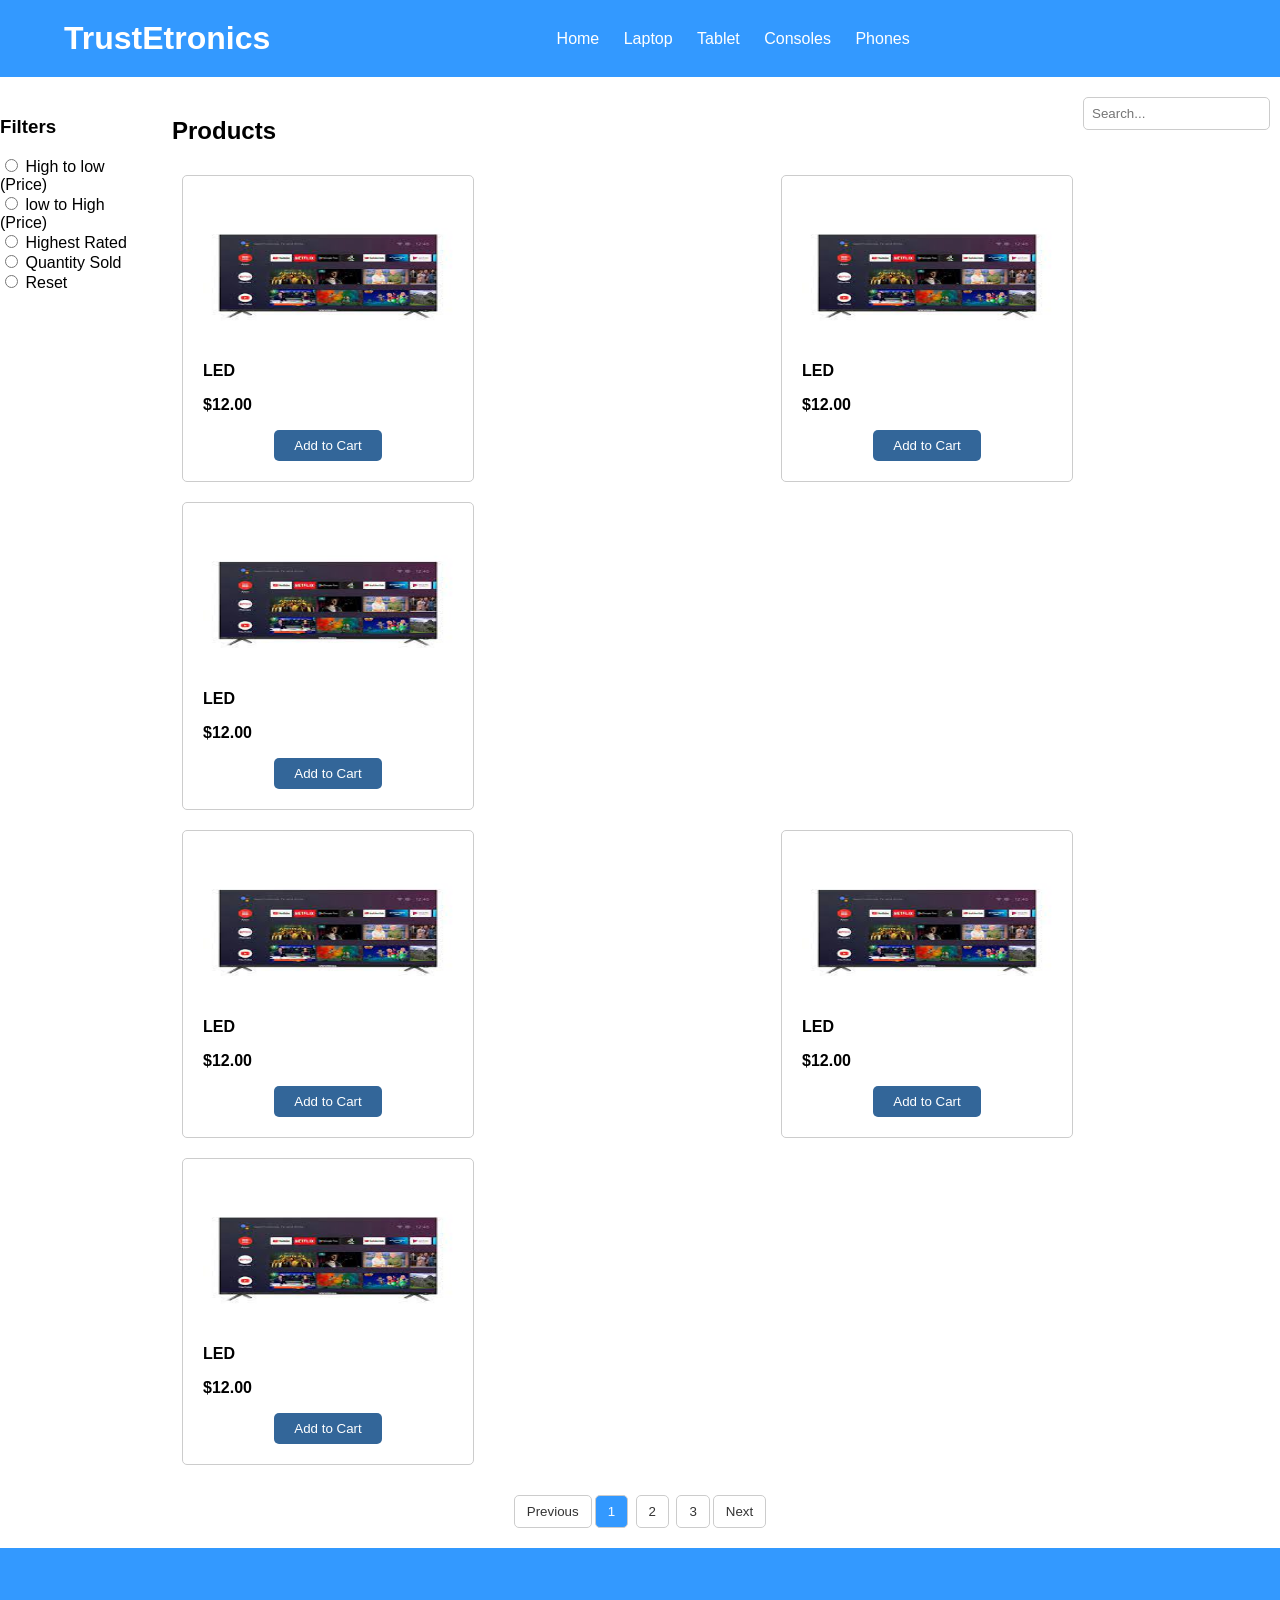
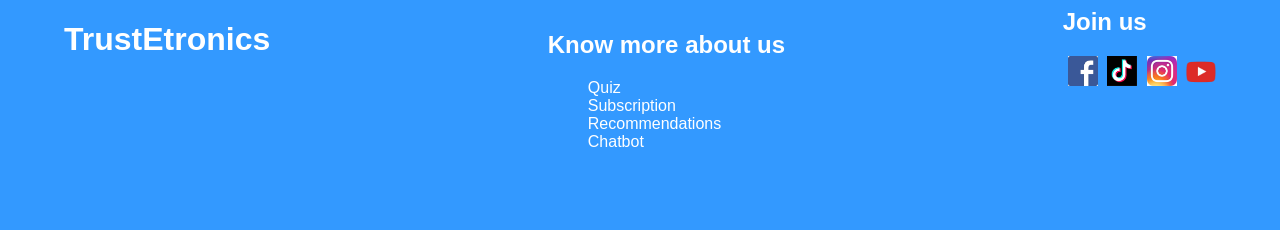
<file: Pages/Index.html>
<!DOCTYPE html>
<html lang="en">
<head>
    <meta charset="UTF-8">
    <meta name="viewport" content="width=device-width, initial-scale=1.0">
    <title>TrustEtronics</title>
    <link rel="stylesheet" href="../styles/Main.css">
</head>
<body>

<header>
    <div class="container">
        <h1 class="logo"><a href="./Home.html">TrustEtronics</a></h1>
        <nav>
            <ul>
              
                
              
                <li><a href="./Main.html">Home</a</li>
                    <li><a href="./Laptops.html">Laptop</a></li>
                    <li><a href="./Tablet.html">Tablet</a></li>
                    <li><a href="./Console.html">Consoles</a></li>
                    <li><a href="./Phones.html">Phones</a></li>
            </ul>
        </nav>
        <form class="search-form">
            <input type="text" placeholder="Search...">
            <button type="submit">Search</button>
        </form>
    </div>
</header>
<main>
    <div class="centre">

</div>
<div class="main-container">
    <div class="filters">
        <h3>Filters</h3>
        <!-- Radio buttons for filters -->
        <div class="filter-group">
            <label for="lower">
                <input type="radio" id="lower" name="price" value="lower" onchange="filterProducts('lower')">
                High to low (Price)
            </label>
            <label for="higher">
                <input type="radio" id="higher" name="price" value="higher" onchange="filterProducts('higher')">
                low to High (Price)
            </label>
            <label for="highest-rated">
                <input type="radio" id="highest-rated" name="rating" value="highest-rated">
                Highest Rated
            </label>
            <label for="quantity-sold">
                <input type="radio" id="quantity-sold" name="quantity" value="quantity-sold">
                Quantity Sold
            </label>
            <label for="reset">
                <input type="radio" id="quantity-sold" name="quantity" value="quantity-sold" onchange="resetFilter()">
                Reset
            </label>
        </div>
     
     
    </div>
    <div id="product-container">
        <h2>Products</h2>
        <div class="products">
            <div class="product-card" onclick=next()>
                <img src="led.jpg" alt="Product Name" >
                <div class="product-info">
                    <h4>LED</h4>
                    <p>$12.00</p> <!-- Replace XX.XX with actual price -->
                    <button onclick=pop()>Add to Cart</button>
                </div>
            </div>
            <div class="product-card" onclick=next()>
                <img src="led.jpg" alt="Product Name" >
                <div class="product-info">
                    <h4>LED</h4>
                    <p>$12.00</p> <!-- Replace XX.XX with actual price -->
                    <button onclick=pop()>Add to Cart</button>
                </div>
            </div>
            <div class="product-card" onclick=next()>
                <img src="led.jpg" alt="Product Name" >
                <div class="product-info">
                    <h4>LED</h4>
                    <p>$12.00</p> <!-- Replace XX.XX with actual price -->
                    <button onclick=pop()>Add to Cart</button>
                </div>
            </div>
        </div>
        <div class="products">
            <div class="product-card">
                <img src="led.jpg" alt="Product Name" >
                <div class="product-info">
                    <h4>LED</h4>
                    <p>$12.00</p> <!-- Replace XX.XX with actual price -->
                    <button onclick=pop()>Add to Cart</button>
                </div>
            </div>
            <div class="product-card">
                <img src="led.jpg" alt="Product Name" >
                <div class="product-info">
                    <h4>LED</h4>
                    <p>$12.00</p> <!-- Replace XX.XX with actual price -->
                    <button onclick=pop()>Add to Cart</button>
                </div>
            </div>
            <div class="product-card">
                <img src="led.jpg" alt="Product Name" >
                <div class="product-info">
                    <h4>LED</h4>
                    <p>$12.00</p> <!-- Replace XX.XX with actual price -->
                    <button onclick=pop()>Add to Cart</button>
                </div>
            </div>
        </div>
       
    </div>
    <div>
        <form class="search">
            <input type="text" placeholder="Search...">
          
        </form>
    </div>
</div>
<div class="pagination">
        <button class="prev-page" disabled>Previous</button>
        <div class="page-numbers">
            <button class="page-number active">1</button>
            <button class="page-number">2</button>
            <button class="page-number">3</button>
            <!-- Add more page numbers as needed -->
        </div>
        <button class="next-page">Next</button>
    </div>
</main>




<footer>
    <div class="container">
        <div class="left">
            <h1> TrustEtronics</h1>
        </div>
        <div class="middle">
            <h2>Know more about us</h2>
            
                <ul>
                    <li><a href="./Quiz.html">Quiz</a></li>
                    <li><a href="./Subscribe.html">Subscription</a></li>
                    <li><a href="./AI.html">Recommendations</a></li>
                    <li><a href="./Chat.html">Chatbot</a></li>
            
            </ul>
        </div>
        <div class="right">
            <h2>Join us</h2>
            <div class="social-icons">
                <a  href="https://www.facebook.com/"><img src="fblogi.jpg" alt="Facebook"></a>
                <a href="https://www.tiktok.com/en/" ><img src="tiktok.jpg" alt="TikTok"></a>
                <a href="https://www.instagram.com/"><img src="insta.jpg" alt="Instagram"></a>
                <a href="https://www.youtube.com/"><img src="yt1.png" alt="Instagram" class="inst"></a>
            </div>
        </div>
    </div>
</footer>
<script>
    function filterProducts(sortOrder) {
        const productContainer = document.getElementById('product-container');
        const productCards = productContainer.querySelectorAll('.product-card');

        // Convert NodeList to array for sorting
        const productArray = Array.from(productCards);

        // Sort product cards based on price
        productArray.sort((a, b) => {
            const priceA = parseFloat(a.querySelector('.product-info p').textContent.replace('$', ''));
            const priceB = parseFloat(b.querySelector('.product-info p').textContent.replace('$', ''));

            if (sortOrder === 'lower') {
                return priceB - priceA; // Sort from high to low
            } else {
                return priceA - priceB; // Sort from low to high
            }
        });

        // Clear product container
        productContainer.innerHTML = '';

        // Append sorted product cards to product container
        productArray.forEach(productCard => {
            productContainer.appendChild(productCard);
        });
    }
    function resetFilter() {
        // Reload the page to reset the filters
        location.reload();
    }
    function resetFilter() {
        // Reload the page to reset the filters
        location.reload();
    }
    function pop(){
        alert('added')
    }
    function pop2(){
        confirm('ok')
    }
     function next(){
        window.open('./AR.html')
        
     }
</script>

</body>
</html>
</file>
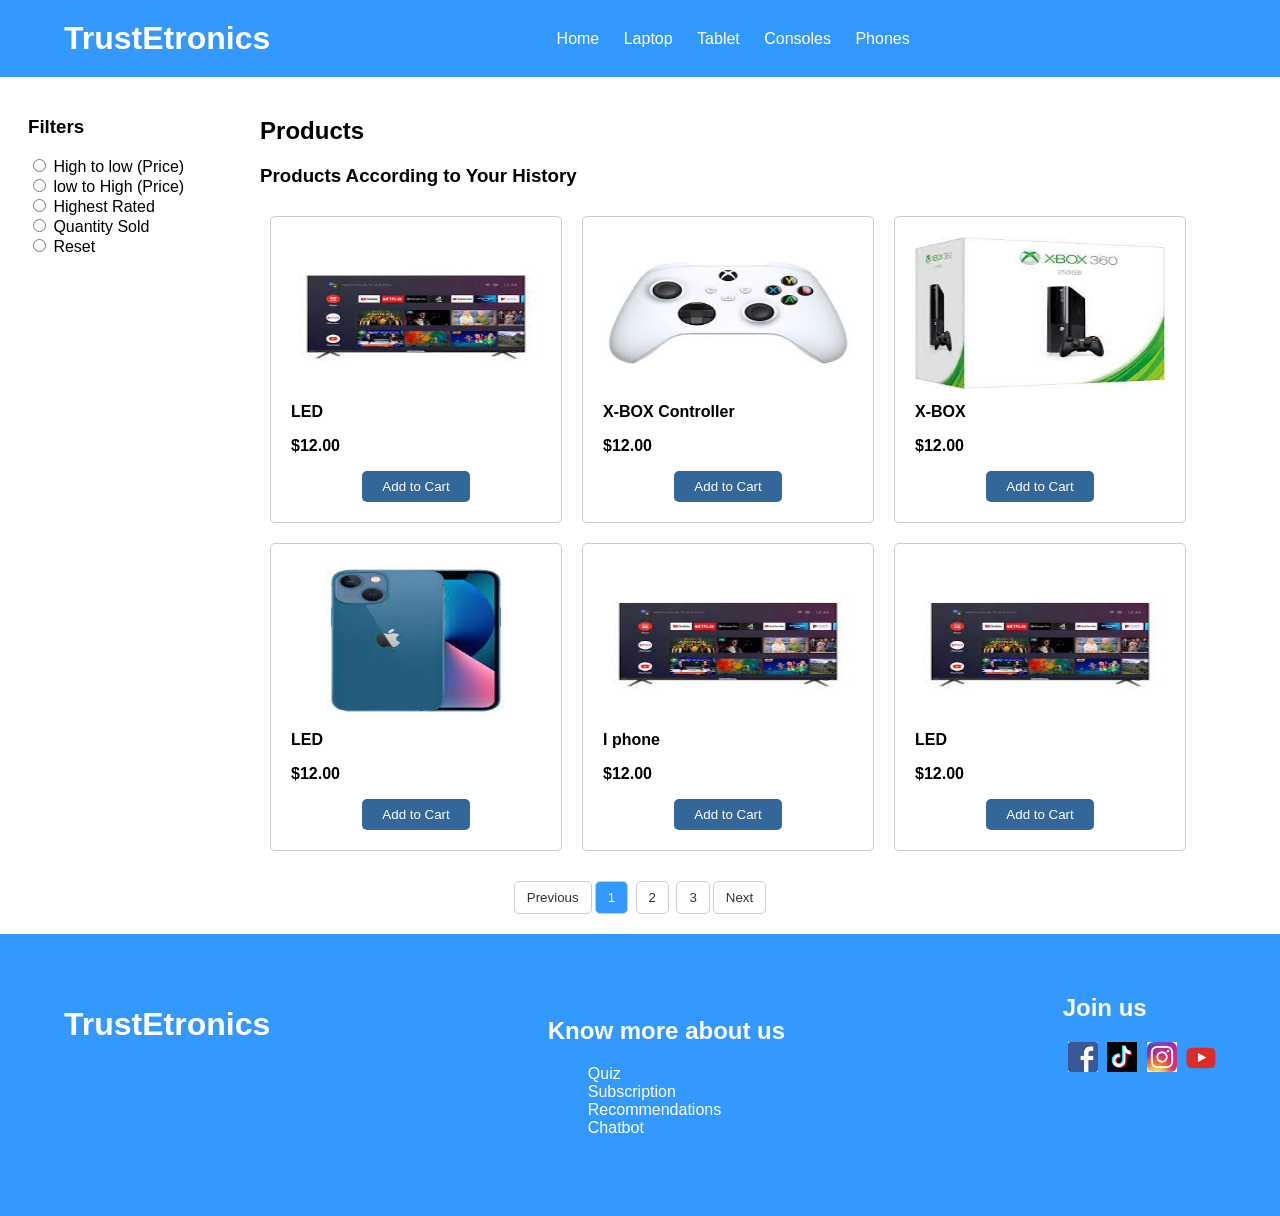
<file: Pages/AI.html>
<!DOCTYPE html>
<html lang="en">
<head>
    <meta charset="UTF-8">
    <meta name="viewport" content="width=device-width, initial-scale=1.0">
    <title>TrustEtronics</title>
    <link rel="stylesheet" href="../styles/Main.css">
</head>
<body>

<header>
    <div class="container">
        <h1 class="logo"><a href="./Home.html">TrustEtronics</a></h1>
        <nav>
            <ul>
                <li><a href="./Main.html">Home</a</li>
                    <li><a href="./Laptops.html">Laptop</a></li>
                    <li><a href="./Tablet.html">Tablet</a></li>
                    <li><a href="./Console.html">Consoles</a></li>
                    <li><a href="./Phones.html">Phones</a></li>
                </ul>
            </ul>
        </nav>
 
    </div>
</header>
<main>
    <div class="centre">

</div>
<div class="main-container">
    <div class="filters">
        <h3>Filters</h3>
        <!-- Radio buttons for filters -->
        <div class="filter-group">
            <label for="lower">
                <input type="radio" id="lower" name="price" value="lower" onchange="filterProducts('lower')">
                High to low (Price)
            </label>
            <label for="higher">
                <input type="radio" id="higher" name="price" value="higher" onchange="filterProducts('higher')">
                low to High (Price)
            </label>
            <label for="highest-rated">
                <input type="radio" id="highest-rated" name="rating" value="highest-rated">
                Highest Rated
            </label>
            <label for="quantity-sold">
                <input type="radio" id="quantity-sold" name="quantity" value="quantity-sold">
                Quantity Sold
            </label>
            <label for="reset">
                <input type="radio" id="quantity-sold" name="quantity" value="quantity-sold" onchange="resetFilter()">
                Reset
            </label>
        </div>
     
     
    </div>
    <div id="product-container">
        <h2>Products</h2>
        <h3>Products According to Your History</h3>
        <div class="products">
            <div class="product-card">
                <img src="led.jpg" alt="Product Name" >
                <div class="product-info">
                    <h4>LED</h4>
                    <p>$12.00</p> <!-- Replace XX.XX with actual price -->
                    <button onclick=pop()>Add to Cart</button>
                </div>
            </div>
            <div class="product-card">
                <img src="controller.jpg" alt="Product Name" >
                <div class="product-info">
                    <h4>X-BOX Controller </h4>
                    <p>$12.00</p> <!-- Replace XX.XX with actual price -->
                    <button onclick=pop()>Add to Cart</button>
                </div>
            </div>
            <div class="product-card">
                <img src="xbox.jpg" alt="Product Name" >
                <div class="product-info">
                    <h4>X-BOX</h4>
                    <p>$12.00</p> <!-- Replace XX.XX with actual price -->
                    <button onclick=pop()>Add to Cart</button>
                </div>
            </div>
        </div>
        <div class="products">
            <div class="product-card">
                <img src="download.jpg" alt="Product Name" >
                <div class="product-info">
                    <h4>LED</h4>
                    <p>$12.00</p> <!-- Replace XX.XX with actual price -->
                    <button onclick=pop()>Add to Cart</button>
                </div>
            </div>
            <div class="product-card">
                <img src="led.jpg" alt="Product Name" >
                <div class="product-info">
                    <h4>I phone</h4>
                    <p>$12.00</p> <!-- Replace XX.XX with actual price -->
                    <button onclick=pop()>Add to Cart</button>
                </div>
            </div>
            <div class="product-card">
                <img src="led.jpg" alt="Product Name" >
                <div class="product-info">
                    <h4>LED</h4>
                    <p>$12.00</p> <!-- Replace XX.XX with actual price -->
                    <button onclick=pop()>Add to Cart</button>
                </div>
            </div>
        </div>
       
    </div>
    <div>
    
    </div>
</div>
<div class="pagination">
        <button class="prev-page" disabled>Previous</button>
        <div class="page-numbers">
            <button class="page-number active">1</button>
            <button class="page-number">2</button>
            <button class="page-number">3</button>
            <!-- Add more page numbers as needed -->
        </div>
        <button class="next-page">Next</button>
    </div>
</main>




<footer>
    <div class="container">
        <div class="left">
            <h1> TrustEtronics</h1>
        </div>
        <div class="middle">
            <h2>Know more about us</h2>
            
                <ul>
                    <li><a href="./Quiz.html">Quiz</a></li>
                    <li><a href="./Subscribe.html">Subscription</a></li>
                    <li><a href="./AI.html">Recommendations</a></li>
                    <li><a href="./Chat.html">Chatbot</a></li>
            
            </ul>
        </div>
        <div class="right">
            <h2>Join us</h2>
            <div class="social-icons">
                <a  href="https://www.facebook.com/"><img src="fblogi.jpg" alt="Facebook"></a>
                <a href="https://www.tiktok.com/en/" ><img src="tiktok.jpg" alt="TikTok"></a>
                <a href="https://www.instagram.com/"><img src="insta.jpg" alt="Instagram"></a>
                <a href="https://www.youtube.com/"><img src="yt1.png" alt="Instagram" class="inst"></a>
            </div>
        </div>
    </div>
</footer>
<script>
    function filterProducts(sortOrder) {
        const productContainer = document.getElementById('product-container');
        const productCards = productContainer.querySelectorAll('.product-card');

        // Convert NodeList to array for sorting
        const productArray = Array.from(productCards);

        // Sort product cards based on price
        productArray.sort((a, b) => {
            const priceA = parseFloat(a.querySelector('.product-info p').textContent.replace('$', ''));
            const priceB = parseFloat(b.querySelector('.product-info p').textContent.replace('$', ''));

            if (sortOrder === 'lower') {
                return priceB - priceA; // Sort from high to low
            } else {
                return priceA - priceB; // Sort from low to high
            }
        });

        // Clear product container
        productContainer.innerHTML = '';

        // Append sorted product cards to product container
        productArray.forEach(productCard => {
            productContainer.appendChild(productCard);
        });
    }
    function resetFilter() {
        // Reload the page to reset the filters
        location.reload();
    }
    function resetFilter() {
        // Reload the page to reset the filters
        location.reload();
    }
    function pop(){
        alert('added')
    }
    function pop2(){
        confirm('ok')
    }
</script>

</body>
</html>
</file>
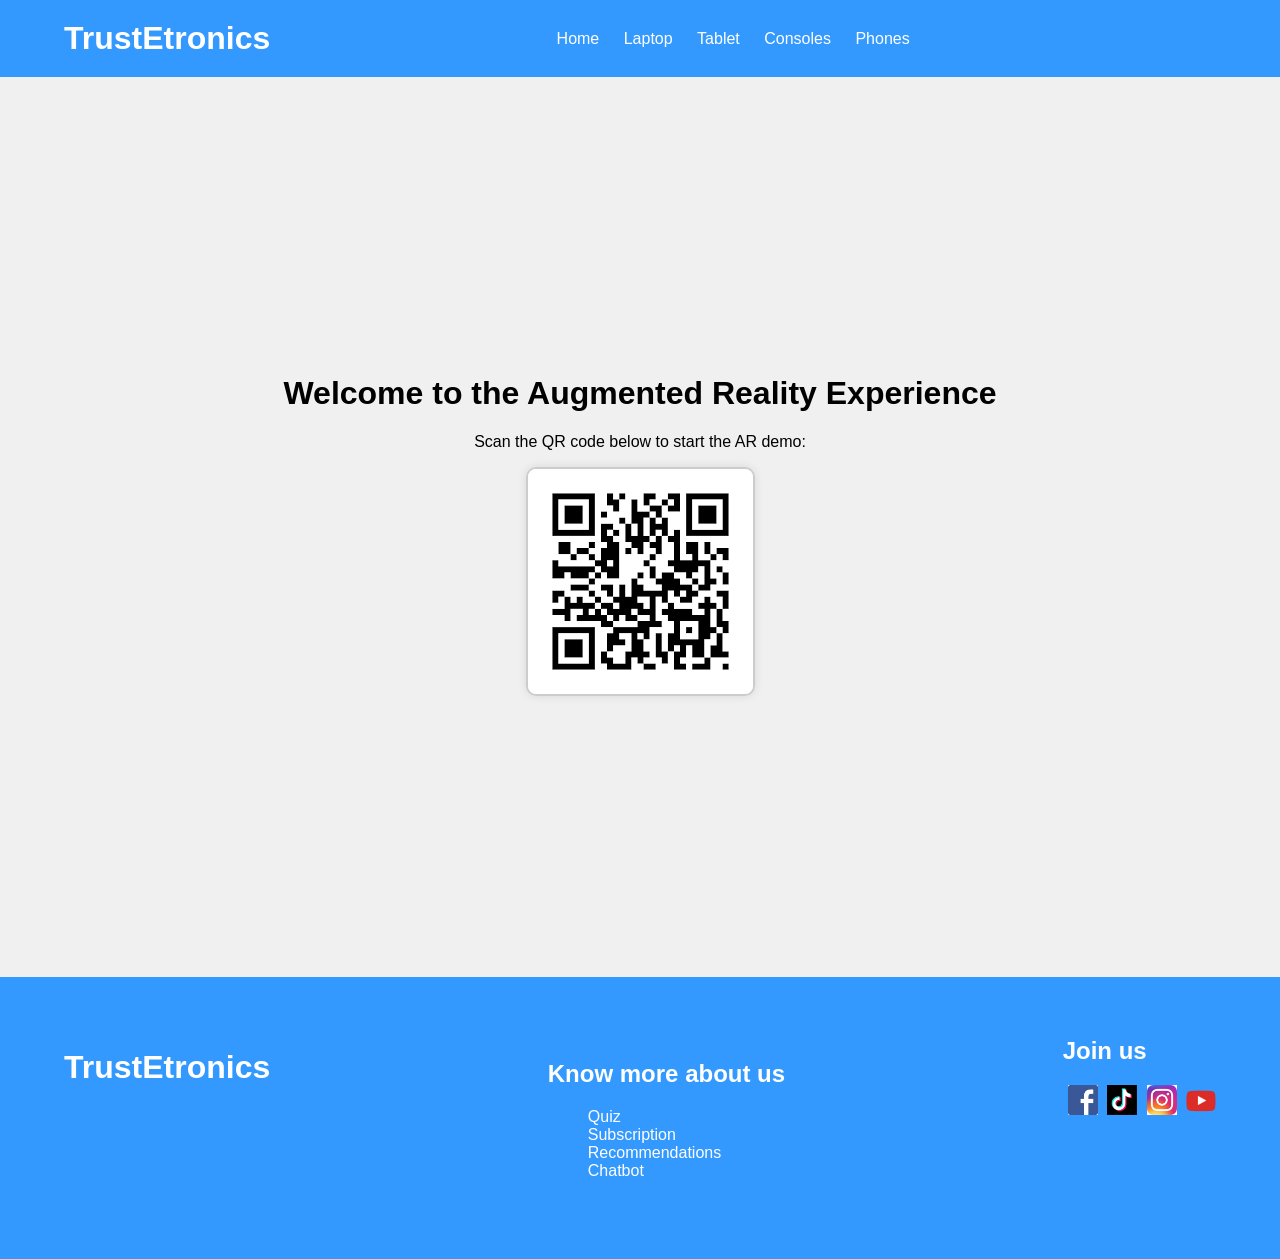
<file: Pages/AR.html>
<!DOCTYPE html>
<html lang="en">
<head>
    <meta charset="UTF-8">
    <meta name="viewport" content="width=device-width, initial-scale=1.0">
    <title>Augmented Reality Experience</title>
    <link rel="stylesheet" href="../styles/Main.css"> <!-- Link to your CSS file -->
    <style>
        /* Additional styles specific to this screen can be added here */
        /* Feel free to modify or extend the styles */
        .ar-container {
            display: flex;
            justify-content: center;
            align-items: center;
            height: 100vh;
            background-color: #f0f0f0;
        }
        
        .ar-content {
            width: 80%;
            max-width: 800px;
            text-align: center;
        }
        
        .ar-image {
            max-width: 100%;
            height: auto;
            border: 2px solid #ccc;
            border-radius: 10px;
            box-shadow: 0 0 10px rgba(0, 0, 0, 0.1);
        }
    </style>
</head>
<body>

    <header>
        <div class="container">
            <h1 class="logo"><a href="./Home.html">TrustEtronics</a></h1>
            <nav>
                <ul>
                    <li><a href="./Main.html">Home</a</li>
                        <li><a href="./Laptops.html">Laptop</a></li>
                        <li><a href="./Tablet.html">Tablet</a></li>
                        <li><a href="./Console.html">Consoles</a></li>
                        <li><a href="./Phones.html">Phones</a></li>
                </ul>
            </nav>
            
        </div>
    </header>

<main>
    <div class="ar-container">
        <div class="ar-content">
            <h1>Welcome to the Augmented Reality Experience</h1>
            <p>Scan the QR code below to start the AR demo:</p>
            <img src="qr.png" alt="AR QR Code" class="ar-image">
        </div>
    </div>
</main>

<footer>
    <div class="container">
        <div class="left">
            <h1> TrustEtronics</h1>
        </div>
        <div class="middle">
            <h2>Know more about us</h2>
            
                <ul>
                    <li><a href="./Quiz.html">Quiz</a></li>
                    <li><a href="./Subscribe.html">Subscription</a></li>
                    <li><a href="./AI.html">Recommendations</a></li>
                    <li><a href="./Chat.html">Chatbot</a></li>
            
            </ul>
        </div>
        <div class="right">
            <h2>Join us</h2>
            <div class="social-icons">
                <a  href="https://www.facebook.com/"><img src="fblogi.jpg" alt="Facebook"></a>
                <a href="https://www.tiktok.com/en/" ><img src="tiktok.jpg" alt="TikTok"></a>
                <a href="https://www.instagram.com/"><img src="insta.jpg" alt="Instagram"></a>
                <a href="https://www.youtube.com/"><img src="yt1.png" alt="Instagram" class="inst"></a>
            </div>
        </div>
    </div>
</footer>

</body>
</html>
</file>
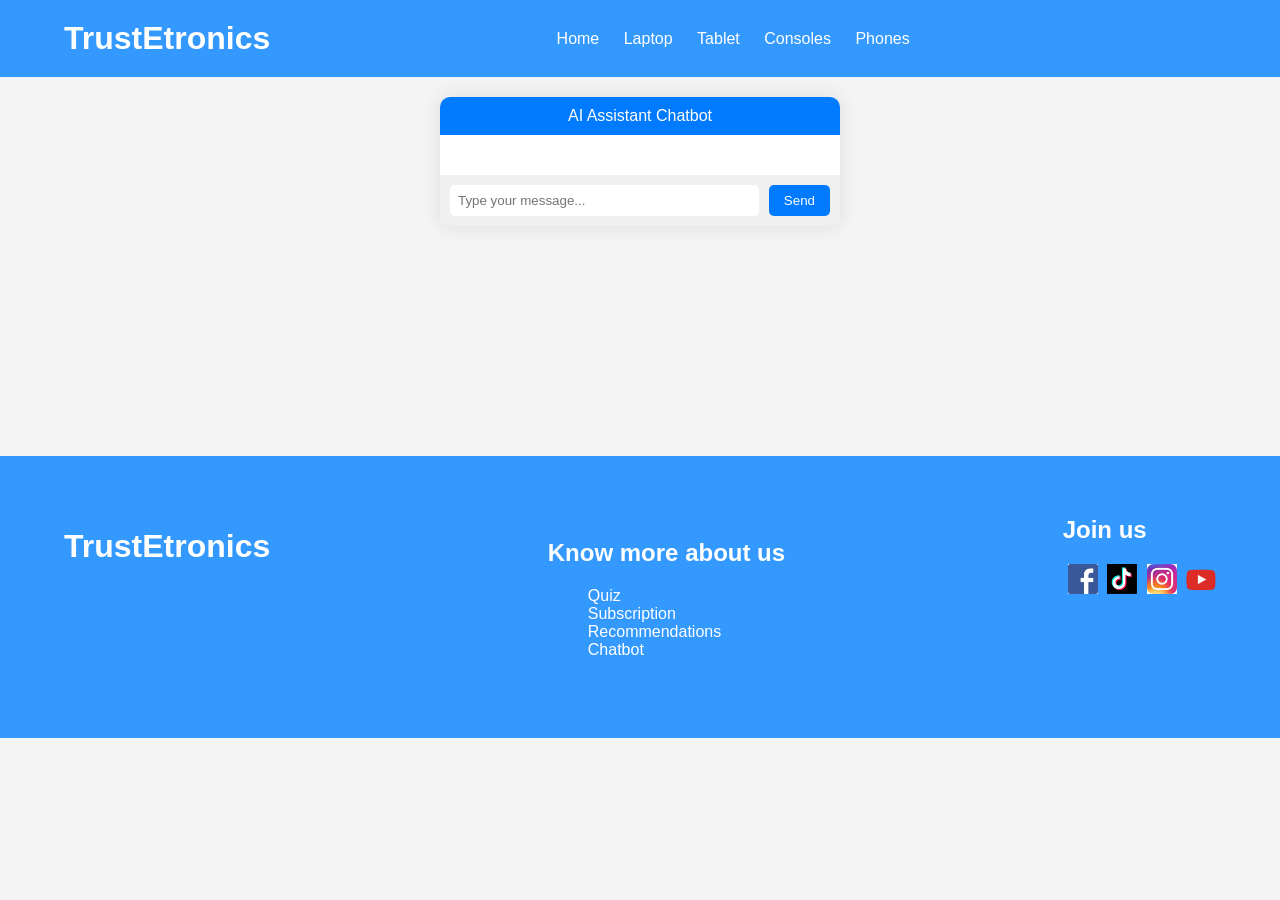
<file: Pages/Chat.html>
<!DOCTYPE html>
<html lang="en">
<head>
    <meta charset="UTF-8">
    <meta name="viewport" content="width=device-width, initial-scale=1.0">
    <title>AI Assistant Chatbot</title>
    <link rel="stylesheet" href="../styles/Main.css"> <!-- Link to your CSS file -->
    <style>
        /* Additional styles specific to this screen can be added here */
        /* Feel free to modify or extend the styles */
        body {
            font-family: Arial, sans-serif;
            margin: 0;
            padding: 0;
            background-color: #f4f4f4;
        }
        
      
        
        .chatbot-container {
            width: 400px;
            margin: 20px auto;
            background-color: #fff;
            border-radius: 10px;
            box-shadow: 0 0 20px rgba(0, 0, 0, 0.1);
            overflow: hidden;
            margin-bottom: 230px;
           
        
        .chat-header {
            background-color: #007bff;
            color: #fff;
            padding: 10px;
            text-align: center;
        }
        
        .chat-messages {
            padding: 20px;
            overflow-y: auto;
            max-height: 300px;
        }
        
        .user-message {
            background-color: #f0f0f0;
            border-radius: 5px;
            padding: 5px 10px;
            margin-bottom: 10px;
            max-width: 70%;
            word-wrap: break-word;
            align-self: flex-end;
        }
        
        .bot-message {
            background-color: #007bff;
            color: #fff;
            border-radius: 5px;
            padding: 5px 10px;
            margin-bottom: 10px;
            max-width: 70%;
            word-wrap: break-word;
            align-self: flex-start;
        }
        
        .chat-input {
            display: flex;
            align-items: center;
            background-color: #f0f0f0;
            padding: 10px;
        }
        
        .chat-input input[type="text"] {
            flex: 1;
            border: none;
            outline: none;
            padding: 8px;
            border-radius: 5px;
        }
        
        .chat-input button {
            background-color: #007bff;
            color: #fff;
            border: none;
            padding: 8px 15px;
            border-radius: 5px;
            margin-left: 10px;
            cursor: pointer;
        }
       
     
    </style>
</head>
<body>
    <header>
        <div class="container">
            <h1 class="logo"><a href="./Home.html">TrustEtronics</a></h1>
            <nav>
                <ul>
                   
                <li><a href="./Main.html">Home</a</li>
                    <li><a href="./Laptops.html">Laptop</a></li>
                    <li><a href="./Tablet.html">Tablet</a></li>
                    <li><a href="./Console.html">Consoles</a></li>
                    <li><a href="./Phones.html">Phones</a></li>
                </ul>
            </nav>
            <form class="search-form">
                <input type="text" placeholder="Search...">
                <button type="submit">Search</button>
            </form>
        </div>
    </header>

    <div class="chatbot-container">
        <div class="chat-header">
            AI Assistant Chatbot
        </div>
        <div class="chat-messages" id="chat-messages">
            <!-- Chat messages will be displayed here -->
        </div>
        <div class="chat-input">
            <input type="text" id="user-input" placeholder="Type your message...">
            <button onclick="sendMessage()">Send</button>
        </div>
    </div>

    <footer>
        <div class="container">
            <div class="left">
                <h1> TrustEtronics</h1>
            </div>
            <div class="middle">
                <h2>Know more about us</h2>
                
                    <ul>
                        <li><a href="./Quiz.html">Quiz</a></li>
                        <li><a href="./Subscribe.html">Subscription</a></li>
                        <li><a href="./AI.html">Recommendations</a></li>
                        <li><a href="./Chat.html">Chatbot</a></li>
                
                </ul>
            </div>
            <div class="right">
                <h2>Join us</h2>
                <div class="social-icons">
                    <a  href="https://www.facebook.com/"><img src="fblogi.jpg" alt="Facebook"></a>
                    <a href="https://www.tiktok.com/en/" ><img src="tiktok.jpg" alt="TikTok"></a>
                    <a href="https://www.instagram.com/"><img src="insta.jpg" alt="Instagram"></a>
                    <a href="https://www.youtube.com/"><img src="yt1.png" alt="Instagram" class="inst"></a>
                </div>
            </div>
        </div>
    </footer>

    <script>
        // Function to send user message
        function sendMessage() {
            var userInput = document.getElementById("user-input").value;
            
            // Display user message in chat
            displayMessage(userInput, "user-message");
            
            // Simulate bot response (replace with actual AI response)
            var botResponse = "Hello! How can I assist you today?";
            
            // Display bot response in chat
            displayMessage(botResponse, "bot-message");
            
            // Clear user input field
            document.getElementById("user-input").value = "";
        }
        
        // Function to display message in chat
        function displayMessage(message, className) {
            var chatMessages = document.getElementById("chat-messages");
            var messageElement = document.createElement("div");
            messageElement.textContent = message;
            messageElement.classList.add(className);
            chatMessages.appendChild(messageElement);
            
            // Scroll to the bottom of chat messages
            chatMessages.scrollTop = chatMessages.scrollHeight;
        }
    </script>
</body>
</html>
</file>
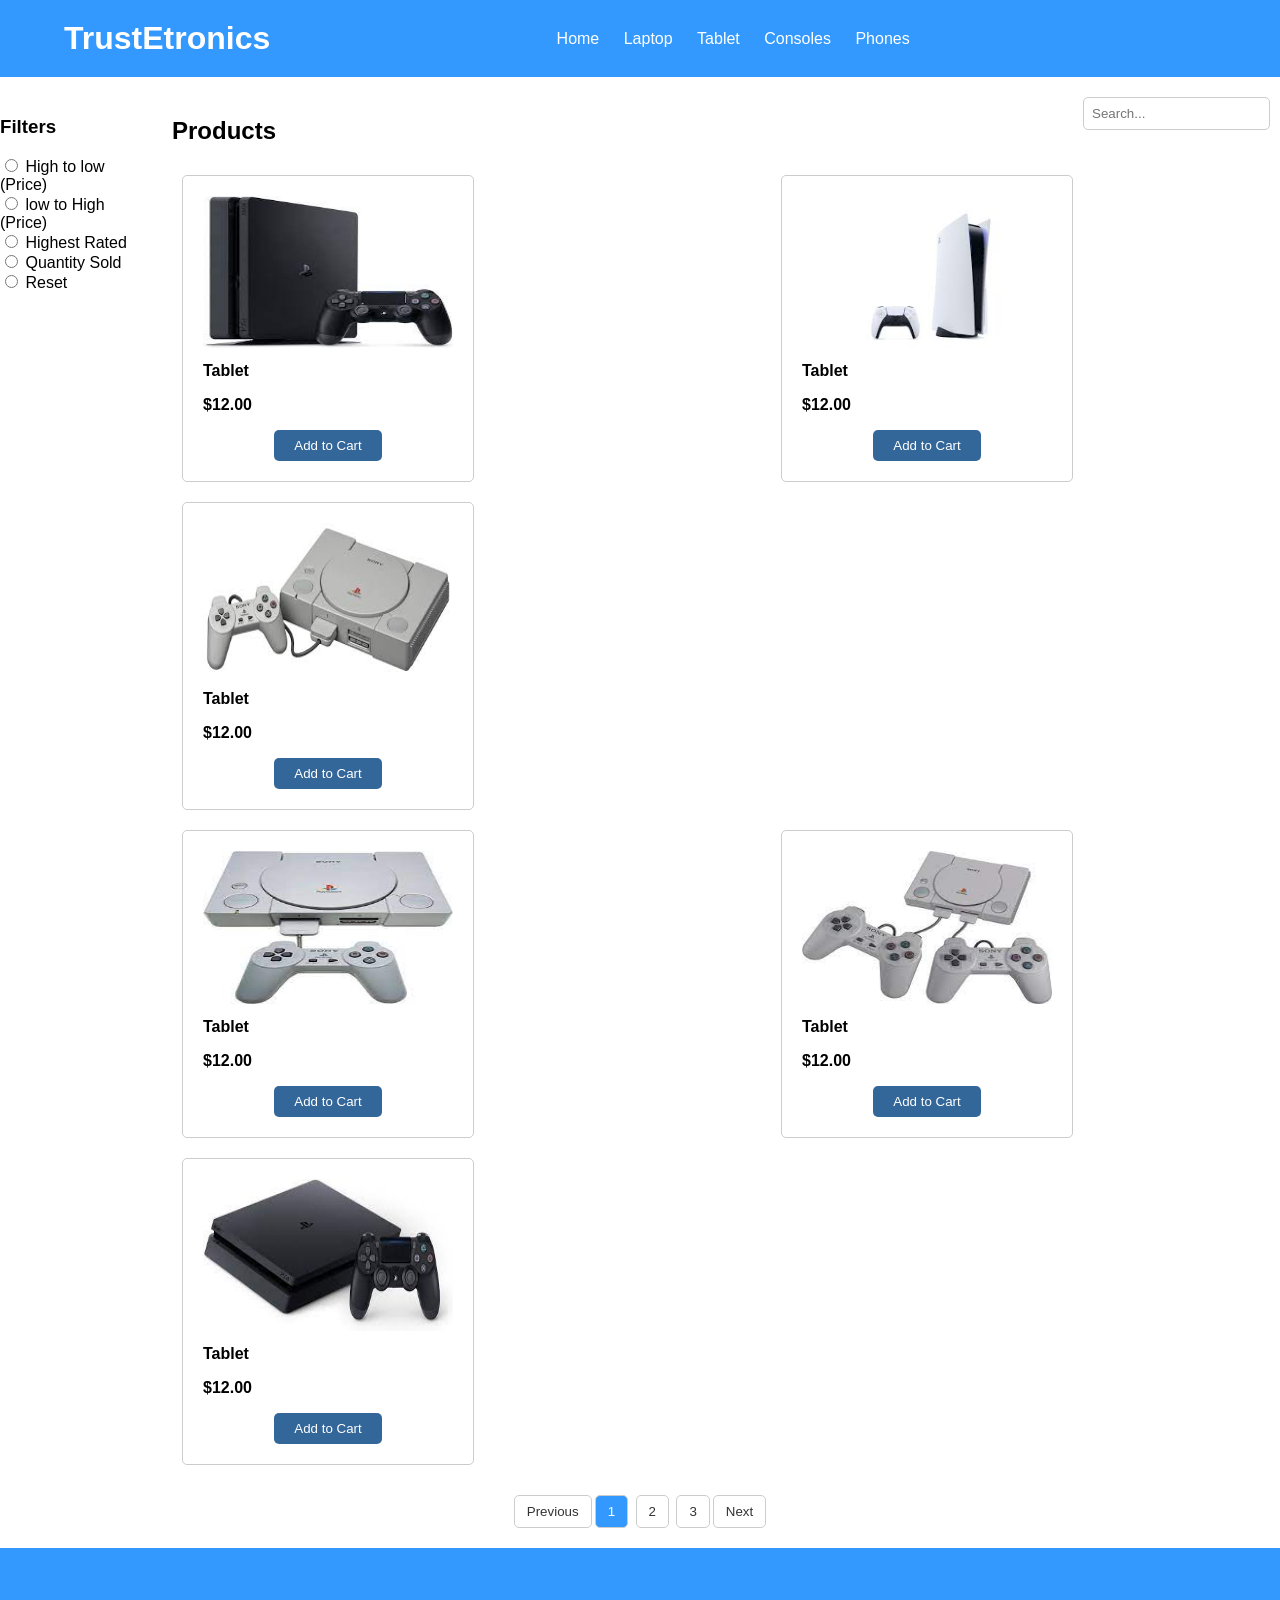
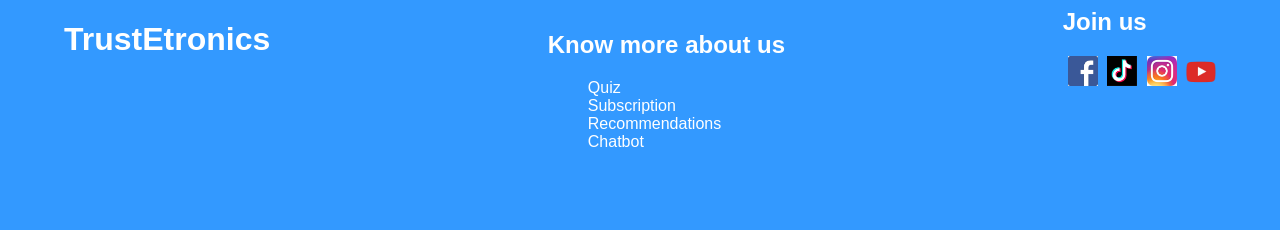
<file: Pages/Console.html>
<!DOCTYPE html>
<html lang="en">
<head>
    <meta charset="UTF-8">
    <meta name="viewport" content="width=device-width, initial-scale=1.0">
    <title>TrustEtronics</title>
    <link rel="stylesheet" href="../styles/Main.css">
</head>
<body>

<header>
    <div class="container">
        <h1 class="logo"><a href="./Home.html">TrustEtronics</a></h1>
        <nav>
            <ul>
                <li><a href="./Main.html">Home</a</li>
                    <li><a href="./Laptops.html">Laptop</a</li>
                <li><a href="./Tablet.html">Tablet</a></li>
                <li><a href="./Console.html">Consoles</a></li>
                <li><a href="./Phones.html">Phones</a></li>
            </ul>
        </nav>
        <form class="search-form">
            <input type="text" placeholder="Search...">
            <button type="submit">Search</button>
        </form>
    </div>
</header>
<main>
    <div class="centre">

</div>
<div class="main-container">
    <div class="filters">
        <h3>Filters</h3>
        <!-- Radio buttons for filters -->
        <div class="filter-group">
            <label for="lower">
                <input type="radio" id="lower" name="price" value="lower" onchange="filterProducts('lower')">
                High to low (Price)
            </label>
            <label for="higher">
                <input type="radio" id="higher" name="price" value="higher" onchange="filterProducts('higher')">
                low to High (Price)
            </label>
            <label for="highest-rated">
                <input type="radio" id="highest-rated" name="rating" value="highest-rated">
                Highest Rated
            </label>
            <label for="quantity-sold">
                <input type="radio" id="quantity-sold" name="quantity" value="quantity-sold">
                Quantity Sold
            </label>
            <label for="reset">
                <input type="radio" id="quantity-sold" name="quantity" value="quantity-sold" onchange="resetFilter()">
                Reset
            </label>
        </div>
     
     
    </div>
    <div id="product-container">
        <h2>Products</h2>
        <div class="products">
            <div class="product-card" onclick=next()>
                <img src="17.jpg" alt="Product Name" >
                <div class="product-info">
                    <h4>Tablet
                    </h4>
                    <p>$12.00</p> <!-- Replace XX.XX with actual price -->
                    <button onclick=pop()>Add to Cart</button>
                </div>
            </div>
            <div class="product-card" onclick=next()>
                <img src="18.jpg" alt="Product Name" >
                <div class="product-info">
                    <h4>Tablet
                    </h4>
                    <p>$12.00</p> <!-- Replace XX.XX with actual price -->
                    <button onclick=pop()>Add to Cart</button>
                </div>
            </div>
            <div class="product-card" onclick=next()>
                <img src="19.jpg" alt="Product Name" >
                <div class="product-info">
                    <h4>Tablet
                    </h4>
                    <p>$12.00</p> <!-- Replace XX.XX with actual price -->
                    <button onclick=pop()>Add to Cart</button>
                </div>
            </div>
        </div>
        <div class="products">
            <div class="product-card">
                <img src="20.jpg" alt="Product Name" >
                <div class="product-info">
                    <h4>Tablet
                    </h4>
                    <p>$12.00</p> <!-- Replace XX.XX with actual price -->
                    <button onclick=pop()>Add to Cart</button>
                </div>
            </div>
            <div class="product-card">
                <img src="21.jpg" alt="Product Name" >
                <div class="product-info">
                    <h4>Tablet
                    </h4>
                    <p>$12.00</p> <!-- Replace XX.XX with actual price -->
                    <button onclick=pop()>Add to Cart</button>
                </div>
            </div>
            <div class="product-card">
                <img src="22.jpg" alt="Product Name" >
                <div class="product-info">
                    <h4>Tablet
                    </h4>
                    <p>$12.00</p> <!-- Replace XX.XX with actual price -->
                    <button onclick=pop()>Add to Cart</button>
                </div>
            </div>
        </div>
       
    </div>
    <div>
        <form class="search">
            <input type="text" placeholder="Search...">
          
        </form>
    </div>
</div>
<div class="pagination">
        <button class="prev-page" disabP>Previous</button>
        <div class="page-numbers">
            <button class="page-number active">1</button>
            <button class="page-number">2</button>
            <button class="page-number">3</button>
            <!-- Add more page numbers as needed -->
        </div>
        <button class="next-page">Next</button>
    </div>
</main>




<footer>
    <div class="container">
        <div class="left">
            <h1> TrustEtronics</h1>
        </div>
        <div class="middle">
            <h2>Know more about us</h2>
            
                <ul>
                    <li><a href="./Quiz.html">Quiz</a></li>
                    <li><a href="./Subscribe.html">Subscription</a></li>
                    <li><a href="./AI.html">Recommendations</a></li>
                    <li><a href="./Chat.html">Chatbot</a></li>
            
            </ul>
        </div>
        <div class="right">
            <h2>Join us</h2>
            <div class="social-icons">
                <a  href="https://www.facebook.com/"><img src="fblogi.jpg" alt="Facebook"></a>
                <a href="https://www.tiktok.com/en/" ><img src="tiktok.jpg" alt="TikTok"></a>
                <a href="https://www.instagram.com/"><img src="insta.jpg" alt="Instagram"></a>
                <a href="https://www.youtube.com/"><img src="yt1.png" alt="Instagram" class="inst"></a>
            </div>
        </div>
    </div>
</footer>
<script>
    function filterProducts(sortOrder) {
        const productContainer = document.getElementById('product-container');
        const productCards = productContainer.querySelectorAll('.product-card');

        // Convert NodeList to array for sorting
        const productArray = Array.from(productCards);

        // Sort product cards based on price
        productArray.sort((a, b) => {
            const priceA = parseFloat(a.querySelector('.product-info p').textContent.replace('$', ''));
            const priceB = parseFloat(b.querySelector('.product-info p').textContent.replace('$', ''));

            if (sortOrder === 'lower') {
                return priceB - priceA; // Sort from high to low
            } else {
                return priceA - priceB; // Sort from low to high
            }
        });

        // Clear product container
        productContainer.innerHTML = '';

        // Append sorted product cards to product container
        productArray.forEach(productCard => {
            productContainer.appendChild(productCard);
        });
    }
    function resetFilter() {
        // Reload the page to reset the filters
        location.reload();
    }
    function resetFilter() {
        // Reload the page to reset the filters
        location.reload();
    }
    function pop(){
        alert('added')
    }
    function pop2(){
        confirm('ok')
    }
     function next(){
        window.open('./AR.html')
        
     }
</script>

</body>
</html>
</file>
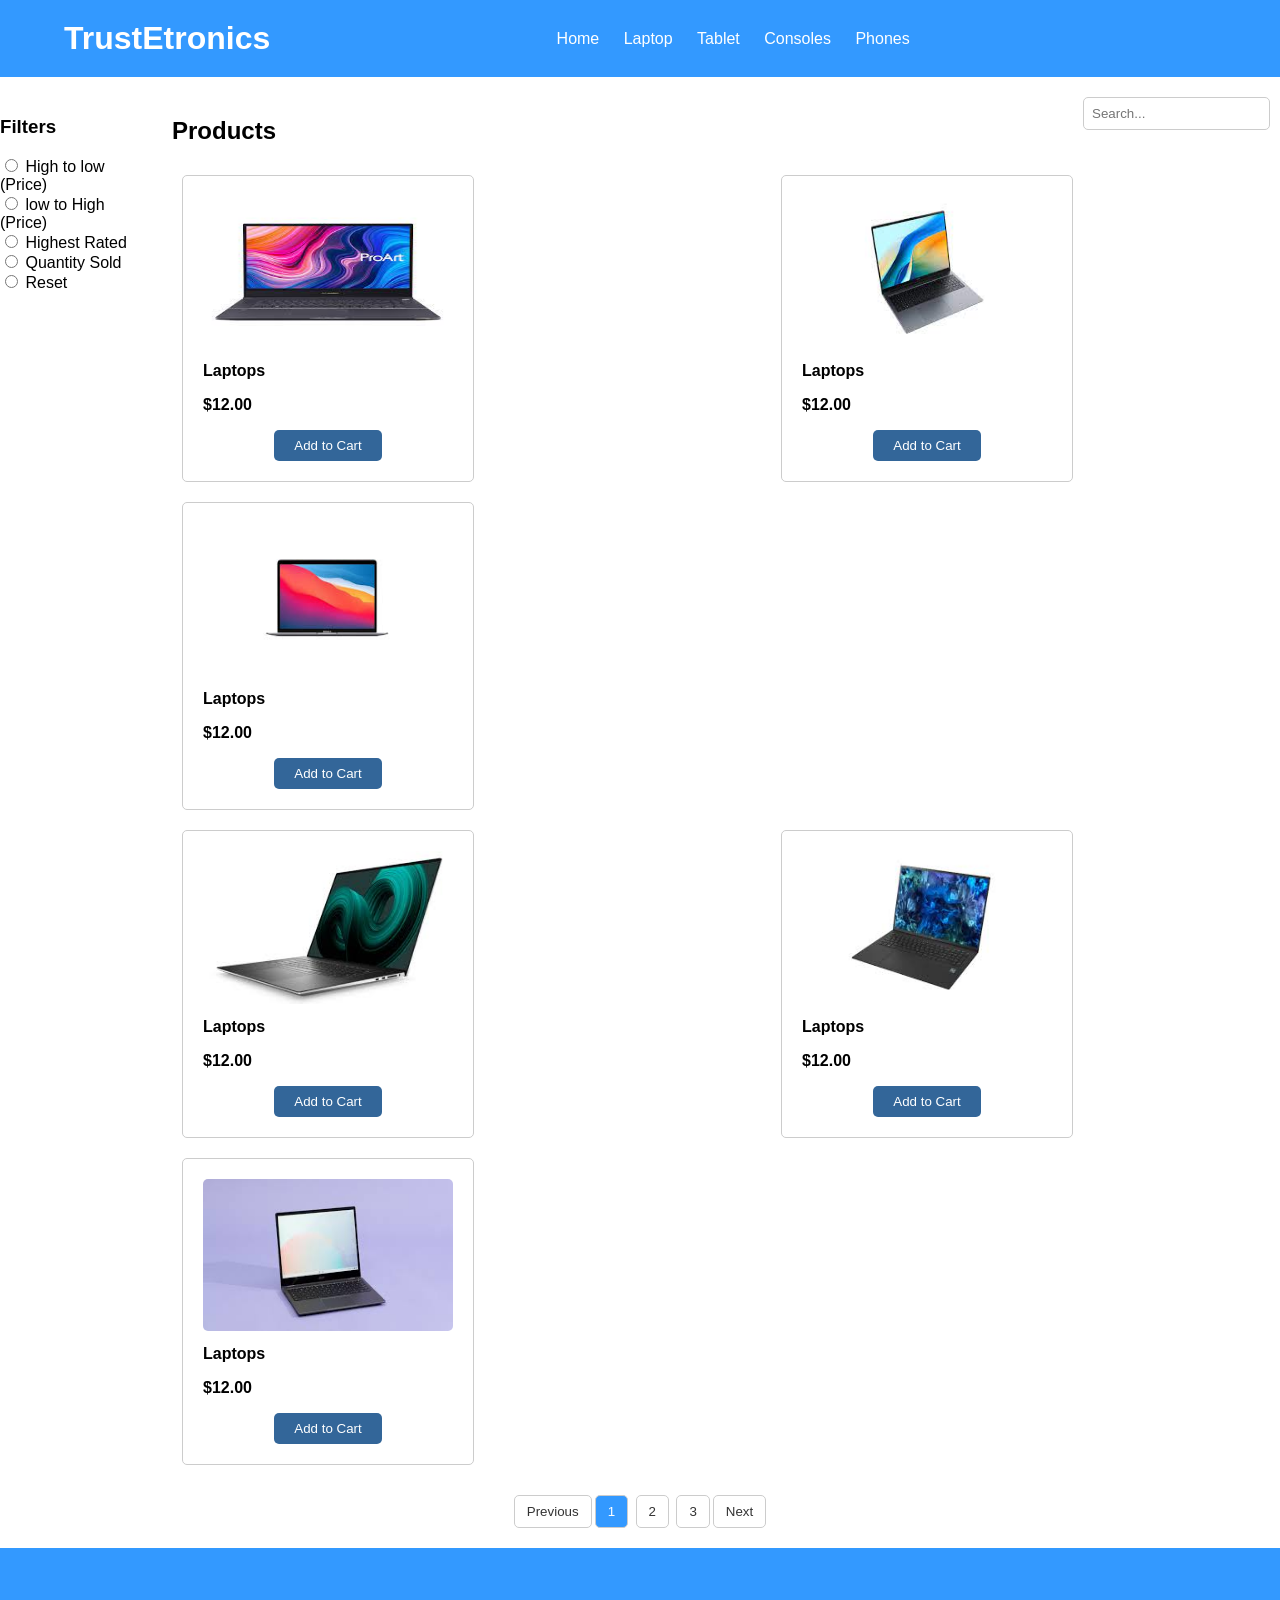
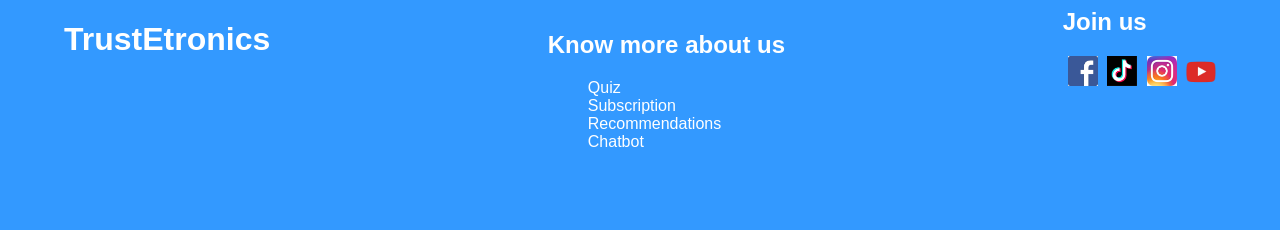
<file: Pages/Laptops.html>
<!DOCTYPE html>
<html lang="en">
<head>
    <meta charset="UTF-8">
    <meta name="viewport" content="width=device-width, initial-scale=1.0">
    <title>TrustEtronics</title>
    <link rel="stylesheet" href="../styles/Main.css">
</head>
<body>

<header>
    <div class="container">
        <h1 class="logo"><a href="./Home.html">TrustEtronics</a></h1>
        <nav>
            <ul>
                
                <li><a href="./Main.html">Home</a</li>
                    <li><a href="./Laptops.html">Laptop</a></li>
                    <li><a href="./Tablet.html">Tablet</a></li>
                    <li><a href="./Console.html">Consoles</a></li>
                    <li><a href="./Phones.html">Phones</a></li>
            </ul>
        </nav>
        <form class="search-form">
            <input type="text" placeholder="Search...">
            <button type="submit">Search</button>
        </form>
    </div>
</header>
<main>
    <div class="centre">

</div>
<div class="main-container">
    <div class="filters">
        <h3>Filters</h3>
        <!-- Radio buttons for filters -->
        <div class="filter-group">
            <label for="lower">
                <input type="radio" id="lower" name="price" value="lower" onchange="filterProducts('lower')">
                High to low (Price)
            </label>
            <label for="higher">
                <input type="radio" id="higher" name="price" value="higher" onchange="filterProducts('higher')">
                low to High (Price)
            </label>
            <label for="highest-rated">
                <input type="radio" id="highest-rated" name="rating" value="highest-rated">
                Highest Rated
            </label>
            <label for="quantity-sold">
                <input type="radio" id="quantity-sold" name="quantity" value="quantity-sold">
                Quantity Sold
            </label>
            <label for="reset">
                <input type="radio" id="quantity-sold" name="quantity" value="quantity-sold" onchange="resetFilter()">
                Reset
            </label>
        </div>
     
     
    </div>
    <div id="product-container">
        <h2>Products</h2>
        <div class="products">
            <div class="product-card" onclick=next()>
                <img src="5.jpg" alt="Product Name" >
                <div class="product-info">
                    <h4>Laptops
                    </h4>
                    <p>$12.00</p> <!-- Replace XX.XX with actual price -->
                    <button onclick=pop()>Add to Cart</button>
                </div>
            </div>
            <div class="product-card" onclick=next()>
                <img src="6.jpg" alt="Product Name" >
                <div class="product-info">
                    <h4>Laptops
                    </h4>
                    <p>$12.00</p> <!-- Replace XX.XX with actual price -->
                    <button onclick=pop()>Add to Cart</button>
                </div>
            </div>
            <div class="product-card" onclick=next()>
                <img src="7.jpg" alt="Product Name" >
                <div class="product-info">
                    <h4>Laptops
                    </h4>
                    <p>$12.00</p> <!-- Replace XX.XX with actual price -->
                    <button onclick=pop()>Add to Cart</button>
                </div>
            </div>
        </div>
        <div class="products">
            <div class="product-card">
                <img src="8.jpg" alt="Product Name" >
                <div class="product-info">
                    <h4>Laptops
                    </h4>
                    <p>$12.00</p> <!-- Replace XX.XX with actual price -->
                    <button onclick=pop()>Add to Cart</button>
                </div>
            </div>
            <div class="product-card">
                <img src="9.jpg" alt="Product Name" >
                <div class="product-info">
                    <h4>Laptops
                    </h4>
                    <p>$12.00</p> <!-- Replace XX.XX with actual price -->
                    <button onclick=pop()>Add to Cart</button>
                </div>
            </div>
            <div class="product-card">
                <img src="10.jpg" alt="Product Name" >
                <div class="product-info">
                    <h4>Laptops
                    </h4>
                    <p>$12.00</p> <!-- Replace XX.XX with actual price -->
                    <button onclick=pop()>Add to Cart</button>
                </div>
            </div>
        </div>
       
    </div>
    <div>
        <form class="search">
            <input type="text" placeholder="Search...">
          
        </form>
    </div>
</div>
<div class="pagination">
        <button class="prev-page" disabP>Previous</button>
        <div class="page-numbers">
            <button class="page-number active">1</button>
            <button class="page-number">2</button>
            <button class="page-number">3</button>
            <!-- Add more page numbers as needed -->
        </div>
        <button class="next-page">Next</button>
    </div>
</main>




<footer>
    <div class="container">
        <div class="left">
            <h1> TrustEtronics</h1>
        </div>
        <div class="middle">
            <h2>Know more about us</h2>
            
                <ul>
                    <li><a href="./Quiz.html">Quiz</a></li>
                    <li><a href="./Subscribe.html">Subscription</a></li>
                    <li><a href="./AI.html">Recommendations</a></li>
                    <li><a href="./Chat.html">Chatbot</a></li>
            
            </ul>
        </div>
        <div class="right">
            <h2>Join us</h2>
            <div class="social-icons">
                <a  href="https://www.facebook.com/"><img src="fblogi.jpg" alt="Facebook"></a>
                <a href="https://www.tiktok.com/en/" ><img src="tiktok.jpg" alt="TikTok"></a>
                <a href="https://www.instagram.com/"><img src="insta.jpg" alt="Instagram"></a>
                <a href="https://www.youtube.com/"><img src="yt1.png" alt="Instagram" class="inst"></a>
            </div>
        </div>
    </div>
</footer>
<script>
    function filterProducts(sortOrder) {
        const productContainer = document.getElementById('product-container');
        const productCards = productContainer.querySelectorAll('.product-card');

        // Convert NodeList to array for sorting
        const productArray = Array.from(productCards);

        // Sort product cards based on price
        productArray.sort((a, b) => {
            const priceA = parseFloat(a.querySelector('.product-info p').textContent.replace('$', ''));
            const priceB = parseFloat(b.querySelector('.product-info p').textContent.replace('$', ''));

            if (sortOrder === 'lower') {
                return priceB - priceA; // Sort from high to low
            } else {
                return priceA - priceB; // Sort from low to high
            }
        });

        // Clear product container
        productContainer.innerHTML = '';

        // Append sorted product cards to product container
        productArray.forEach(productCard => {
            productContainer.appendChild(productCard);
        });
    }
    function resetFilter() {
        // Reload the page to reset the filters
        location.reload();
    }
    function resetFilter() {
        // Reload the page to reset the filters
        location.reload();
    }
    function pop(){
        alert('added')
    }
    function pop2(){
        confirm('ok')
    }
     function next(){
        window.open('./AR.html')
        
     }
</script>

</body>
</html>
</file>
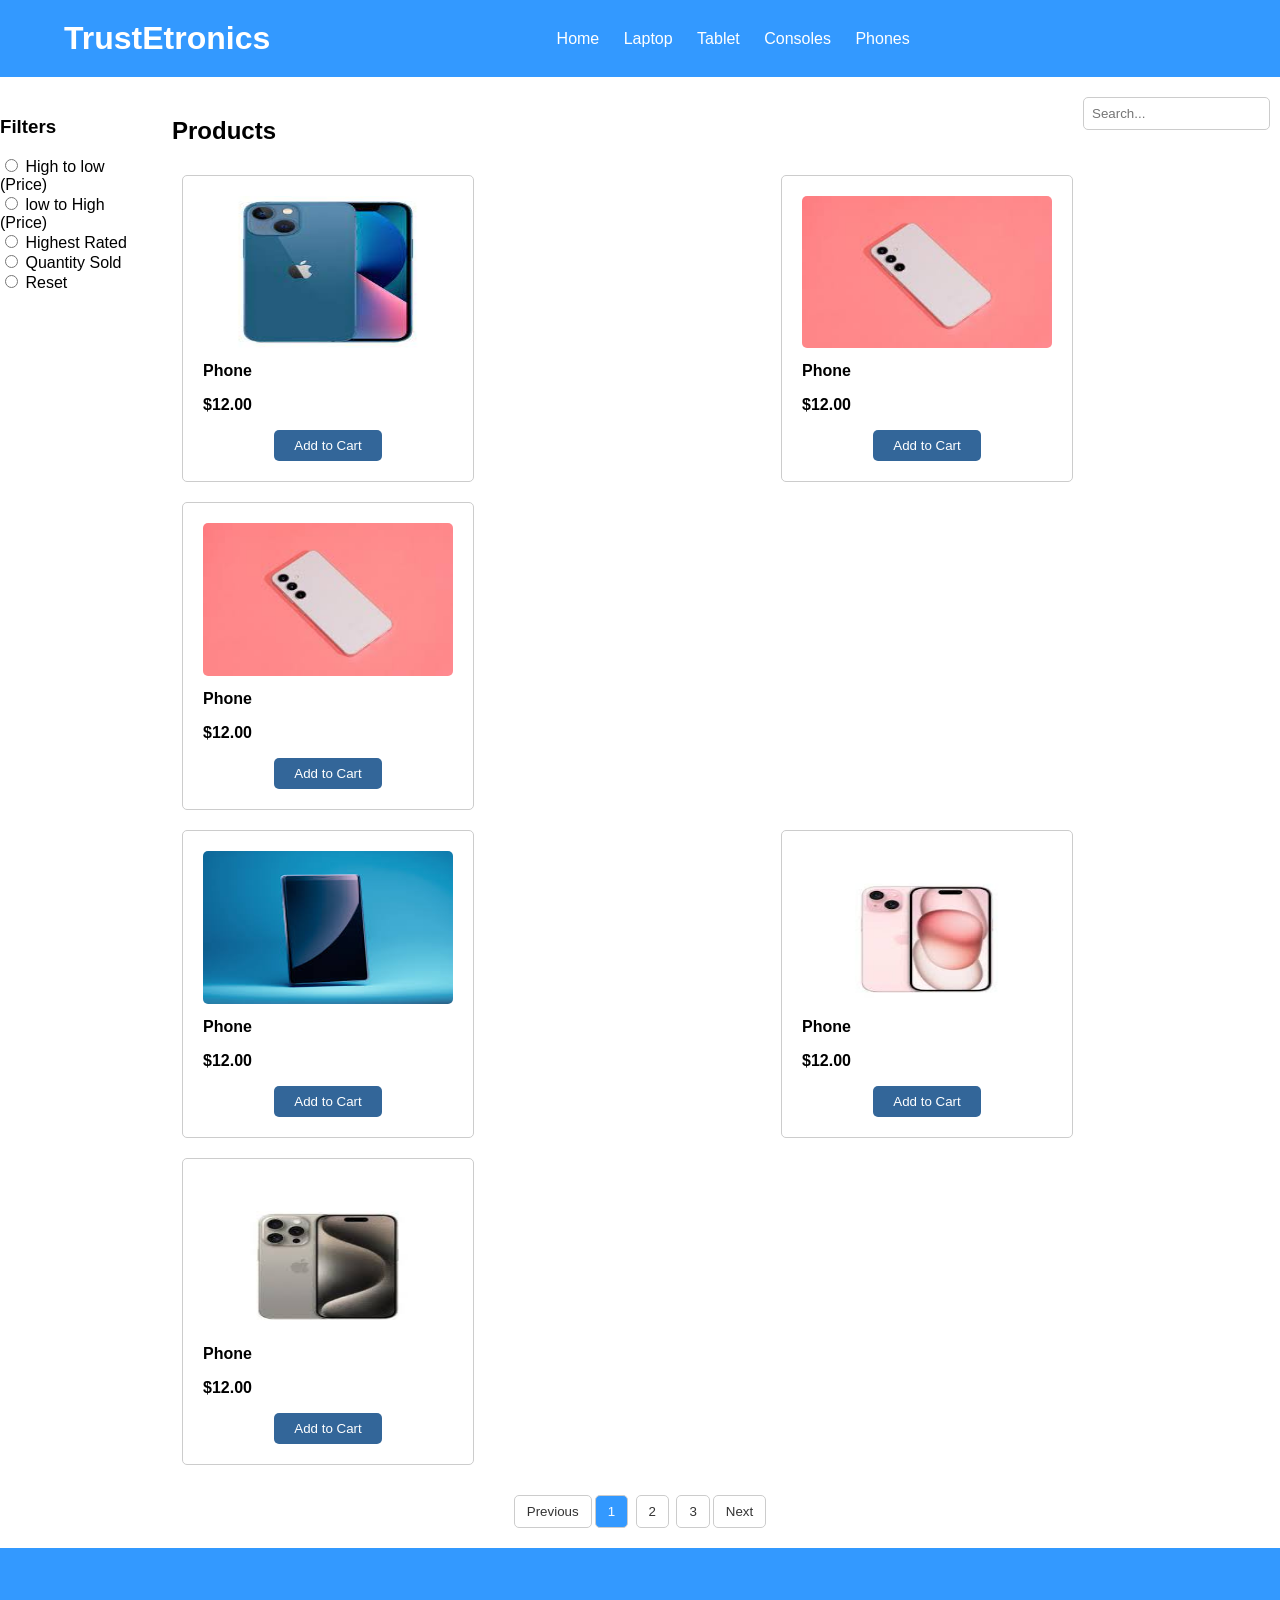
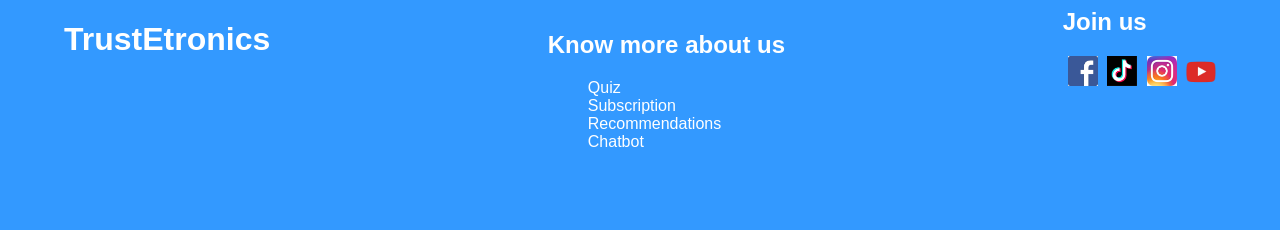
<file: Pages/Phones.html>
<!DOCTYPE html>
<html lang="en">
<head>
    <meta charset="UTF-8">
    <meta name="viewport" content="width=device-width, initial-scale=1.0">
    <title>TrustEtronics</title>
    <link rel="stylesheet" href="../styles/Main.css">
</head>
<body>

<header>
    <div class="container">
        <h1 class="logo"><a href="./Home.html">TrustEtronics</a></h1>
        <nav>
            <ul>
               
                <li><a href="./Main.html">Home</a</li>
                    <li><a href="./Laptops.html">Laptop</a></li>
                    <li><a href="./Tablet.html">Tablet</a></li>
                    <li><a href="./Console.html">Consoles</a></li>
                    <li><a href="./Phones.html">Phones</a></li>
            </ul>
        </nav>
        <form class="search-form">
            <input type="text" placeholder="Search...">
            <button type="submit">Search</button>
        </form>
    </div>
</header>
<main>
    <div class="centre">

</div>
<div class="main-container">
    <div class="filters">
        <h3>Filters</h3>
        <!-- Radio buttons for filters -->
        <div class="filter-group">
            <label for="lower">
                <input type="radio" id="lower" name="price" value="lower" onchange="filterProducts('lower')">
                High to low (Price)
            </label>
            <label for="higher">
                <input type="radio" id="higher" name="price" value="higher" onchange="filterProducts('higher')">
                low to High (Price)
            </label>
            <label for="highest-rated">
                <input type="radio" id="highest-rated" name="rating" value="highest-rated">
                Highest Rated
            </label>
            <label for="quantity-sold">
                <input type="radio" id="quantity-sold" name="quantity" value="quantity-sold">
                Quantity Sold
            </label>
            <label for="reset">
                <input type="radio" id="quantity-sold" name="quantity" value="quantity-sold" onchange="resetFilter()">
                Reset
            </label>
        </div>
     
     
    </div>
    <div id="product-container">
        <h2>Products</h2>
        <div class="products">
            <div class="product-card" onclick=next()>
                <img src="download.jpg" alt="Product Name" >
                <div class="product-info">
                    <h4>Phone
                    </h4>
                    <p>$12.00</p> <!-- Replace XX.XX with actual price -->
                    <button onclick=pop()>Add to Cart</button>
                </div>
            </div>
            <div class="product-card" onclick=next()>
                <img src="1.jpg" alt="Product Name" >
                <div class="product-info">
                    <h4>Phone
                    </h4>
                    <p>$12.00</p> <!-- Replace XX.XX with actual price -->
                    <button onclick=pop()>Add to Cart</button>
                </div>
            </div>
            <div class="product-card" onclick=next()>
                <img src="1.jpg" alt="Product Name" >
                <div class="product-info">
                    <h4>Phone
                    </h4>
                    <p>$12.00</p> <!-- Replace XX.XX with actual price -->
                    <button onclick=pop()>Add to Cart</button>
                </div>
            </div>
        </div>
        <div class="products">
            <div class="product-card">
                <img src="4.jpg" alt="Product Name" >
                <div class="product-info">
                    <h4>Phone
                    </h4>
                    <p>$12.00</p> <!-- Replace XX.XX with actual price -->
                    <button onclick=pop()>Add to Cart</button>
                </div>
            </div>
            <div class="product-card">
                <img src="2.jpg" alt="Product Name" >
                <div class="product-info">
                    <h4>Phone
                    </h4>
                    <p>$12.00</p> <!-- Replace XX.XX with actual price -->
                    <button onclick=pop()>Add to Cart</button>
                </div>
            </div>
            <div class="product-card">
                <img src="3.jpg" alt="Product Name" >
                <div class="product-info">
                    <h4>Phone
                    </h4>
                    <p>$12.00</p> <!-- Replace XX.XX with actual price -->
                    <button onclick=pop()>Add to Cart</button>
                </div>
            </div>
        </div>
       
    </div>
    <div>
        <form class="search">
            <input type="text" placeholder="Search...">
          
        </form>
    </div>
</div>
<div class="pagination">
        <button class="prev-page" disabP>Previous</button>
        <div class="page-numbers">
            <button class="page-number active">1</button>
            <button class="page-number">2</button>
            <button class="page-number">3</button>
            <!-- Add more page numbers as needed -->
        </div>
        <button class="next-page">Next</button>
    </div>
</main>




<footer>
    <div class="container">
        <div class="left">
            <h1> TrustEtronics</h1>
        </div>
        <div class="middle">
            <h2>Know more about us</h2>
            
                <ul>
                    <li><a href="./Quiz.html">Quiz</a></li>
                    <li><a href="./Subscribe.html">Subscription</a></li>
                    <li><a href="./AI.html">Recommendations</a></li>
                    <li><a href="./Chat.html">Chatbot</a></li>
            
            </ul>
        </div>
        <div class="right">
            <h2>Join us</h2>
            <div class="social-icons">
                <a  href="https://www.facebook.com/"><img src="fblogi.jpg" alt="Facebook"></a>
                <a href="https://www.tiktok.com/en/" ><img src="tiktok.jpg" alt="TikTok"></a>
                <a href="https://www.instagram.com/"><img src="insta.jpg" alt="Instagram"></a>
                <a href="https://www.youtube.com/"><img src="yt1.png" alt="Instagram" class="inst"></a>
            </div>
        </div>
    </div>
</footer>
<script>
    function filterProducts(sortOrder) {
        const productContainer = document.getElementById('product-container');
        const productCards = productContainer.querySelectorAll('.product-card');

        // Convert NodeList to array for sorting
        const productArray = Array.from(productCards);

        // Sort product cards based on price
        productArray.sort((a, b) => {
            const priceA = parseFloat(a.querySelector('.product-info p').textContent.replace('$', ''));
            const priceB = parseFloat(b.querySelector('.product-info p').textContent.replace('$', ''));

            if (sortOrder === 'lower') {
                return priceB - priceA; // Sort from high to low
            } else {
                return priceA - priceB; // Sort from low to high
            }
        });

        // Clear product container
        productContainer.innerHTML = '';

        // Append sorted product cards to product container
        productArray.forEach(productCard => {
            productContainer.appendChild(productCard);
        });
    }
    function resetFilter() {
        // Reload the page to reset the filters
        location.reload();
    }
    function resetFilter() {
        // Reload the page to reset the filters
        location.reload();
    }
    function pop(){
        alert('added')
    }
    function pop2(){
        confirm('ok')
    }
     function next(){
        window.open('./AR.html')
        
     }
</script>

</body>
</html>
</file>
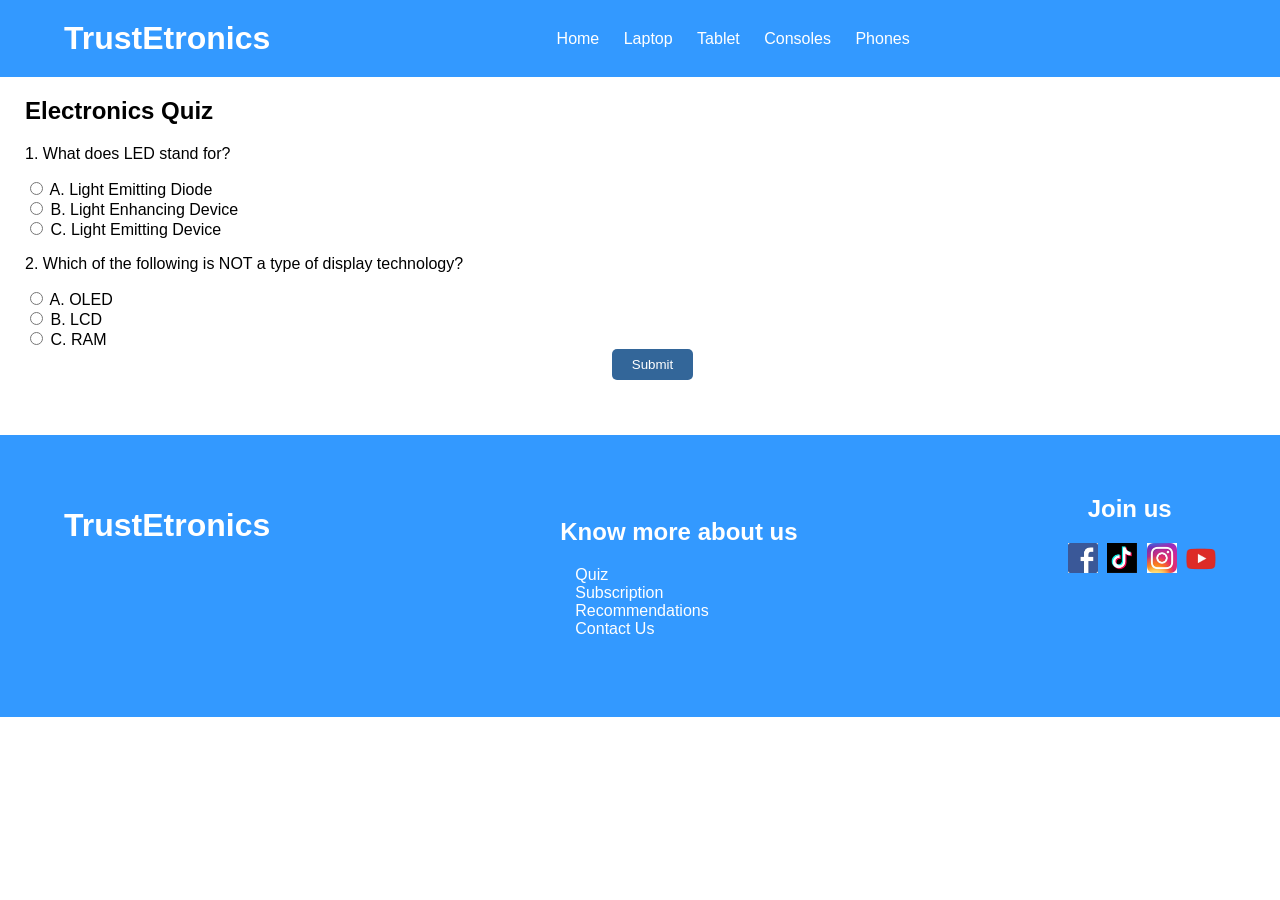
<file: Pages/Quiz.html>
<!DOCTYPE html>
<html lang="en">
<head>
    <meta charset="UTF-8">
    <meta name="viewport" content="width=device-width, initial-scale=1.0">
    <title>TrustEtronics</title>
    <link rel="stylesheet" href="../styles/Main.css">
    <style>
        /* Your CSS styles for the quiz section go here */
        /* Add any additional styling specific to the quiz section */
form,h2{
    margin-left: 25px;
}
  button {
    padding: 8px 20px;
    background-color: #336699;
    color: #fff;
    border: none;
    border-radius: 5px;
    text-align: center;
    display: block;
    margin: 0 auto;
    cursor: pointer;
    margin-bottom: 55px;
}
        
    </style>
</head>
<body>

<header>
    <div class="container">
        <h1 class="logo"><a href="./Home.html">TrustEtronics</a></h1>
        <nav>
            <ul>
                <li><a href="./Main.html">Home</a</li>
                    <li><a href="./Laptops.html">Laptop</a></li>
                    <li><a href="./Tablet.html">Tablet</a></li>
                    <li><a href="./Console.html">Consoles</a></li>
                    <li><a href="./Phones.html">Phones</a></li>
            </ul>
        </nav>
       
    </div>
</header>

<main>
    <div class="quiz-section">
        <h2>Electronics Quiz</h2>
        <form id="quiz-form">
            <div class="question">
                <p>1. What does LED stand for?</p>
                <div class="options">
                    <input type="radio" id="led-a" name="led" value="a">
                    <label for="led-a">A. Light Emitting Diode</label><br>
                    <input type="radio" id="led-b" name="led" value="b">
                    <label for="led-b">B. Light Enhancing Device</label><br>
                    <input type="radio" id="led-c" name="led" value="c">
                    <label for="led-c">C. Light Emitting Device</label><br>
                </div>
            </div>
            <div class="question">
                <p>2. Which of the following is NOT a type of display technology?</p>
                <div class="options">
                    <input type="radio" id="display-a" name="display" value="a">
                    <label for="display-a">A. OLED</label><br>
                    <input type="radio" id="display-b" name="display" value="b">
                    <label for="display-b">B. LCD</label><br>
                    <input type="radio" id="display-c" name="display" value="c">
                    <label for="display-c">C. RAM</label><br>
                </div>
            </div>
            <!-- Add more questions and options as needed -->
            <button type="submit">Submit</button>
        </form>
    </div>
</main>

<footer>
    <div class="container">
        <div class="left">
            <h1> TrustEtronics</h1>
        </div>
        <div class="middle">
            <h2>Know more about us</h2>
            <ul>
                <li><a href="./Quiz.html">Quiz</a></li>
                <li><a href="./Subscribe.html">Subscription</a></li>
                <li><a href="./AI.html">Recommendations</a></li>
                <li><a href="./Contact.html">Contact Us</a></li>
            </ul>
        </div>
        <div class="right">
            <h2>Join us</h2>
            <div class="social-icons">
                <a  href="https://www.facebook.com/"><img src="fblogi.jpg" alt="Facebook"></a>
                <a href="https://www.tiktok.com/en/" ><img src="tiktok.jpg" alt="TikTok"></a>
                <a href="https://www.instagram.com/"><img src="insta.jpg" alt="Instagram"></a>
                <a href="https://www.youtube.com/"><img src="yt1.png" alt="Instagram" class="inst"></a>
            </div>
        </div>
    </div>
</footer>

<script>
    /* Your JavaScript for the quiz functionality goes here */
</script>

</body>
</html>
</file>
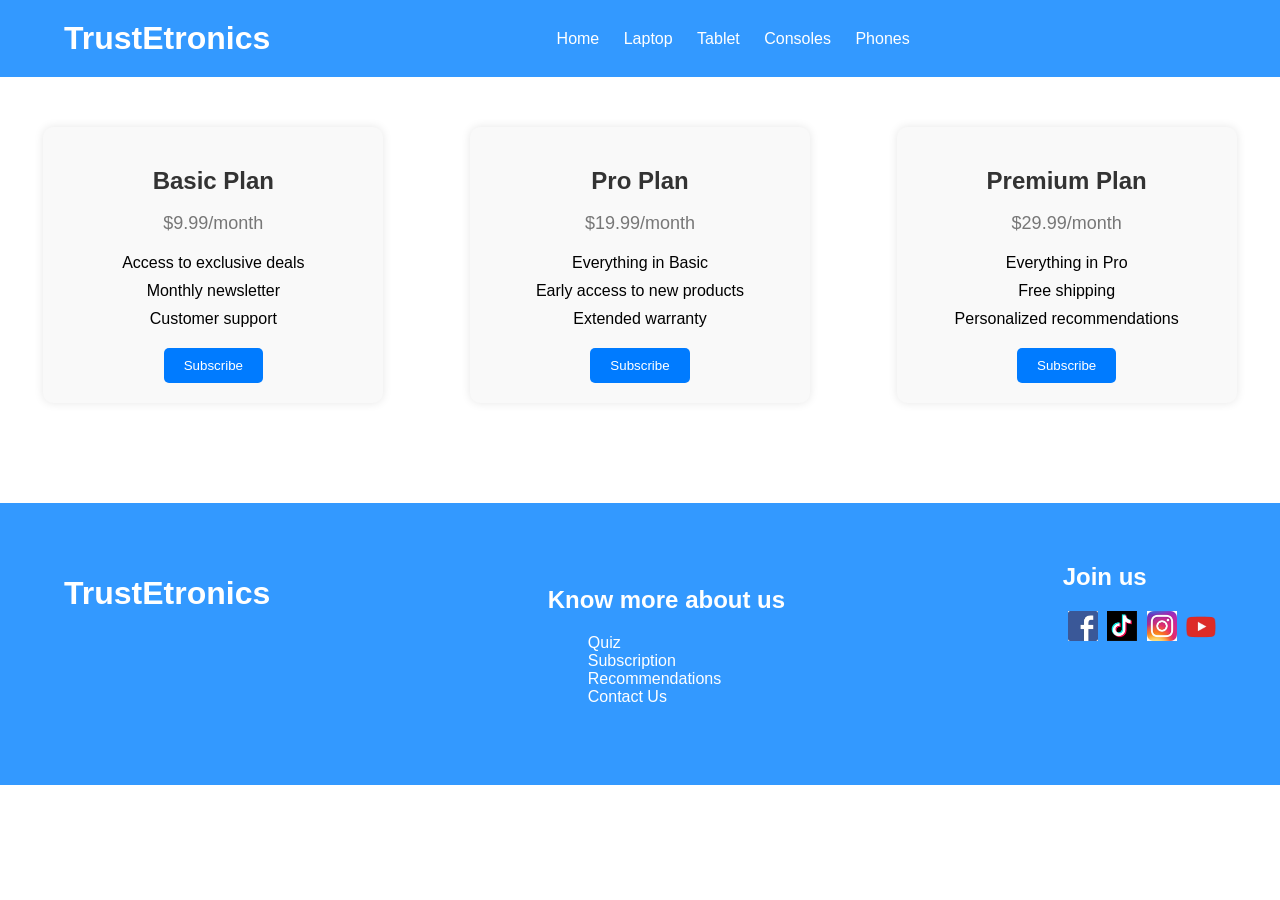
<file: Pages/Subscribe.html>
<!DOCTYPE html>
<html lang="en">
<head>
    <meta charset="UTF-8">
    <meta name="viewport" content="width=device-width, initial-scale=1.0">
    <title>TrustEtronics</title>
    <link rel="stylesheet" href="../styles/Main.css">
</head>
<body>

<header>
    <div class="container">
        <h1 class="logo"><a href="./Home.html">TrustEtronics</a></h1>
        <nav>
            <ul>
                <li><a href="./Main.html">Home</a</li>
                    <li><a href="./Laptops.html">Laptop</a></li>
                    <li><a href="./Tablet.html">Tablet</a></li>
                    <li><a href="./Console.html">Consoles</a></li>
                    <li><a href="./Phones.html">Phones</a></li>
            </ul>
        </nav>
        <form class="search-form">
            <input type="text" placeholder="Search...">
            <button type="submit">Search</button>
        </form>
    </div>
</header>
<main>
    <div class="subscription-cards-container">
        <div class="subscription-card">
            <h2>Basic Plan</h2>
            <p>$9.99/month</p>
            <ul>
                <li>Access to exclusive deals</li>
                <li>Monthly newsletter</li>
                <li>Customer support</li>
            </ul>
            <button>Subscribe</button>
        </div>
        <div class="subscription-card">
            <h2>Pro Plan</h2>
            <p>$19.99/month</p>
            <ul>
                <li>Everything in Basic</li>
                <li>Early access to new products</li>
                <li>Extended warranty</li>
            </ul>
            <button>Subscribe</button>
        </div>
        <div class="subscription-card">
            <h2>Premium Plan</h2>
            <p>$29.99/month</p>
            <ul>
                <li>Everything in Pro</li>
                <li>Free shipping</li>
                <li>Personalized recommendations</li>
            </ul>
            <button>Subscribe</button>
        </div>
    </div>



</main>




<footer>
    <div class="container">
        <div class="left">
            <h1> TrustEtronics</h1>
        </div>
        <div class="middle">
            <h2>Know more about us</h2>
            
                <ul>
                    <li><a href="./Quiz.html">Quiz</a></li>
                    <li><a href="./Subscribe.html">Subscription</a></li>
                    <li><a href="./AI.html">Recommendations</a></li>
                    <li><a href="./Contact.html">Contact Us</a></li>
            
            </ul>
        </div>
        <div class="right">
            <h2>Join us</h2>
            <div class="social-icons">
                <a  href="https://www.facebook.com/"><img src="fblogi.jpg" alt="Facebook"></a>
                <a href="https://www.tiktok.com/en/" ><img src="tiktok.jpg" alt="TikTok"></a>
                <a href="https://www.instagram.com/"><img src="insta.jpg" alt="Instagram"></a>
                <a href="https://www.youtube.com/"><img src="yt1.png" alt="Instagram" class="inst"></a>
            </div>
        </div>
    </div>
</footer>
<script>
    function filterProducts(sortOrder) {
        const productContainer = document.getElementById('product-container');
        const productCards = productContainer.querySelectorAll('.product-card');

        // Convert NodeList to array for sorting
        const productArray = Array.from(productCards);

        // Sort product cards based on price
        productArray.sort((a, b) => {
            const priceA = parseFloat(a.querySelector('.product-info p').textContent.replace('$', ''));
            const priceB = parseFloat(b.querySelector('.product-info p').textContent.replace('$', ''));

            if (sortOrder === 'lower') {
                return priceB - priceA; // Sort from high to low
            } else {
                return priceA - priceB; // Sort from low to high
            }
        });

        // Clear product container
        productContainer.innerHTML = '';

        // Append sorted product cards to product container
        productArray.forEach(productCard => {
            productContainer.appendChild(productCard);
        });
    }
    function resetFilter() {
        // Reload the page to reset the filters
        location.reload();
    }
    function resetFilter() {
        // Reload the page to reset the filters
        location.reload();
    }
    function pop(){
        alert('added')
    }
    function pop2(){
        confirm('ok')
    }
</script>

</body>
</html>
</file>
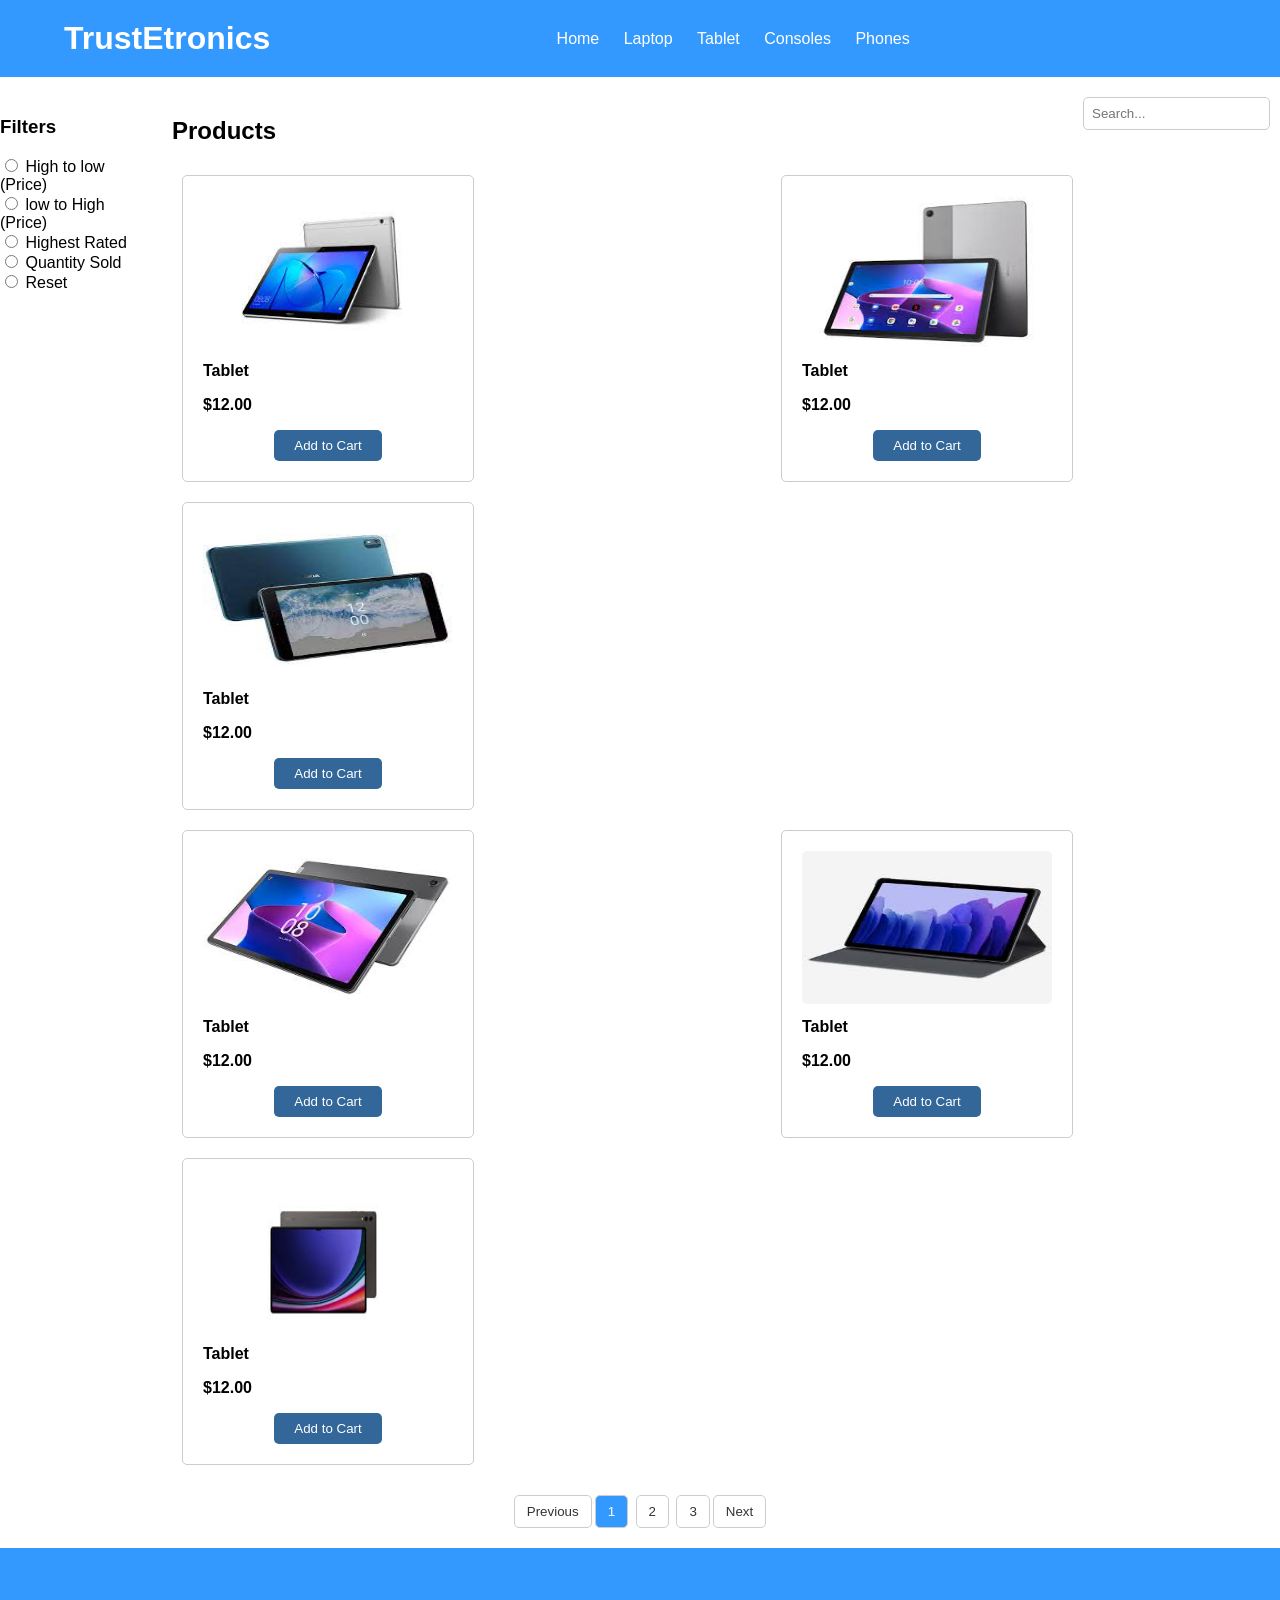
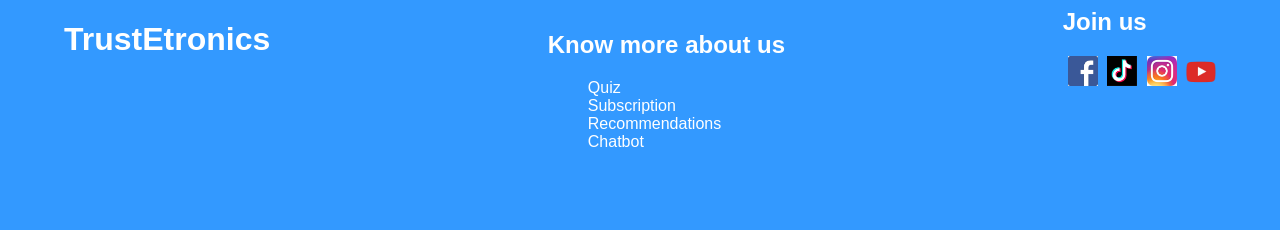
<file: Pages/Tablet.html>
<!DOCTYPE html>
<html lang="en">
<head>
    <meta charset="UTF-8">
    <meta name="viewport" content="width=device-width, initial-scale=1.0">
    <title>TrustEtronics</title>
    <link rel="stylesheet" href="../styles/Main.css">
</head>
<body>

<header>
    <div class="container">
        <h1 class="logo"><a href="./Home.html">TrustEtronics</a></h1>
        <nav>
            <ul>
             
                <li><a href="./Main.html">Home</a</li>
                    <li><a href="./Laptops.html">Laptop</a</li>
                    <li><a href="./Tablet.html">Tablet</a></li>
                    <li><a href="./Console.html">Consoles</a></li>
                    <li><a href="./Phones.html">Phones</a></li>
            </ul>
        </nav>
        <form class="search-form">
            <input type="text" placeholder="Search...">
            <button type="submit">Search</button>
        </form>
    </div>
</header>
<main>
    <div class="centre">

</div>
<div class="main-container">
    <div class="filters">
        <h3>Filters</h3>
        <!-- Radio buttons for filters -->
        <div class="filter-group">
            <label for="lower">
                <input type="radio" id="lower" name="price" value="lower" onchange="filterProducts('lower')">
                High to low (Price)
            </label>
            <label for="higher">
                <input type="radio" id="higher" name="price" value="higher" onchange="filterProducts('higher')">
                low to High (Price)
            </label>
            <label for="highest-rated">
                <input type="radio" id="highest-rated" name="rating" value="highest-rated">
                Highest Rated
            </label>
            <label for="quantity-sold">
                <input type="radio" id="quantity-sold" name="quantity" value="quantity-sold">
                Quantity Sold
            </label>
            <label for="reset">
                <input type="radio" id="quantity-sold" name="quantity" value="quantity-sold" onchange="resetFilter()">
                Reset
            </label>
        </div>
     
     
    </div>
    <div id="product-container">
        <h2>Products</h2>
        <div class="products">
            <div class="product-card" onclick=next()>
                <img src="11.jpg" alt="Product Name" >
                <div class="product-info">
                    <h4>Tablet
                    </h4>
                    <p>$12.00</p> <!-- Replace XX.XX with actual price -->
                    <button onclick=pop()>Add to Cart</button>
                </div>
            </div>
            <div class="product-card" onclick=next()>
                <img src="12.jpg" alt="Product Name" >
                <div class="product-info">
                    <h4>Tablet
                    </h4>
                    <p>$12.00</p> <!-- Replace XX.XX with actual price -->
                    <button onclick=pop()>Add to Cart</button>
                </div>
            </div>
            <div class="product-card" onclick=next()>
                <img src="13.jpg" alt="Product Name" >
                <div class="product-info">
                    <h4>Tablet
                    </h4>
                    <p>$12.00</p> <!-- Replace XX.XX with actual price -->
                    <button onclick=pop()>Add to Cart</button>
                </div>
            </div>
        </div>
        <div class="products">
            <div class="product-card">
                <img src="14.jpg" alt="Product Name" >
                <div class="product-info">
                    <h4>Tablet
                    </h4>
                    <p>$12.00</p> <!-- Replace XX.XX with actual price -->
                    <button onclick=pop()>Add to Cart</button>
                </div>
            </div>
            <div class="product-card">
                <img src="15.jpg" alt="Product Name" >
                <div class="product-info">
                    <h4>Tablet
                    </h4>
                    <p>$12.00</p> <!-- Replace XX.XX with actual price -->
                    <button onclick=pop()>Add to Cart</button>
                </div>
            </div>
            <div class="product-card">
                <img src="16.jpg" alt="Product Name" >
                <div class="product-info">
                    <h4>Tablet
                    </h4>
                    <p>$12.00</p> <!-- Replace XX.XX with actual price -->
                    <button onclick=pop()>Add to Cart</button>
                </div>
            </div>
        </div>
       
    </div>
    <div>
        <form class="search">
            <input type="text" placeholder="Search...">
          
        </form>
    </div>
</div>
<div class="pagination">
        <button class="prev-page" disabP>Previous</button>
        <div class="page-numbers">
            <button class="page-number active">1</button>
            <button class="page-number">2</button>
            <button class="page-number">3</button>
            <!-- Add more page numbers as needed -->
        </div>
        <button class="next-page">Next</button>
    </div>
</main>




<footer>
    <div class="container">
        <div class="left">
            <h1> TrustEtronics</h1>
        </div>
        <div class="middle">
            <h2>Know more about us</h2>
            
                <ul>
                    <li><a href="./Quiz.html">Quiz</a></li>
                    <li><a href="./Subscribe.html">Subscription</a></li>
                    <li><a href="./AI.html">Recommendations</a></li>
                    <li><a href="./Chat.html">Chatbot</a></li>
            
            </ul>
        </div>
        <div class="right">
            <h2>Join us</h2>
            <div class="social-icons">
                <a  href="https://www.facebook.com/"><img src="fblogi.jpg" alt="Facebook"></a>
                <a href="https://www.tiktok.com/en/" ><img src="tiktok.jpg" alt="TikTok"></a>
                <a href="https://www.instagram.com/"><img src="insta.jpg" alt="Instagram"></a>
                <a href="https://www.youtube.com/"><img src="yt1.png" alt="Instagram" class="inst"></a>
            </div>
        </div>
    </div>
</footer>
<script>
    function filterProducts(sortOrder) {
        const productContainer = document.getElementById('product-container');
        const productCards = productContainer.querySelectorAll('.product-card');

        // Convert NodeList to array for sorting
        const productArray = Array.from(productCards);

        // Sort product cards based on price
        productArray.sort((a, b) => {
            const priceA = parseFloat(a.querySelector('.product-info p').textContent.replace('$', ''));
            const priceB = parseFloat(b.querySelector('.product-info p').textContent.replace('$', ''));

            if (sortOrder === 'lower') {
                return priceB - priceA; // Sort from high to low
            } else {
                return priceA - priceB; // Sort from low to high
            }
        });

        // Clear product container
        productContainer.innerHTML = '';

        // Append sorted product cards to product container
        productArray.forEach(productCard => {
            productContainer.appendChild(productCard);
        });
    }
    function resetFilter() {
        // Reload the page to reset the filters
        location.reload();
    }
    function resetFilter() {
        // Reload the page to reset the filters
        location.reload();
    }
    function pop(){
        alert('added')
    }
    function pop2(){
        confirm('ok')
    }
     function next(){
        window.open('./AR.html')
        
     }
</script>

</body>
</html>
</file>
<file: styles/Main.css>
body {
    font-family: Arial, Helvetica, sans-serif;
    margin: 0;
    padding: 0;
}

.container {
    width: 90%;
    margin: 0 auto;
    display: flex;
    justify-content: space-between;
    align-items: center;
    padding: 20px 0;
}

footer .container{
    width: 90%;
    display: flex;
    flex-direction: row;
    justify-content: space-between;
    align-items: center;

}

header, footer {
    background-color: #3399ff;
    color: #ffffff;
}

.logo {
    margin: 0;
}

nav ul {
    list-style-type: none;
    margin: 0;
    padding: 0;
}

nav ul li {
    display: inline;
    margin-right: 20px;
}

nav ul li a {
    color: #ffffff;
    text-decoration: none;
}

.search-form  {
   display: none;
}

header nav {
    margin: 0 auto; /* Center the navigation bar horizontally */
}
footer {
    margin-top: auto;
    padding: 20px 0;
}
.centre{
    text-align: center;
}
main .centre h3{
    font-style: italic;
}
.main-container{
    display: flex;
    flex-direction: row;
    justify-content: space-around;
    align-items: start;
    margin-top: 20px;
}
.search input[type="text"] {
    padding: 8px;
    border: 1px solid #ccc;
    border-radius: 5px;
    margin-right: 10px;
}

.searchbutton {
    padding: 8px 15px;
    background-color: #336699;
    color: #ffffff;
    border: none;
    border-radius: 5px;
    justify-content: center;
    cursor: pointer;
}
.filter-group {
    display: flex;
    flex-direction: column;
    margin-bottom: 10px; /* Add margin between filter groups */
    
}
.filters {
    margin-right: 20px; /* Add some spacing between filters and search */
}

footer .left{
    margin-bottom: 100px;
 }
 footer .right{
    margin-bottom: 100px;
 }

footer .social-icons img {
    width: 30px;
    height: auto;
    margin-left: 5px;
}

.banner {
    text-align: center;
    margin: 50px 0;
    position: relative; /* Added for better positioning */
}
.middle ul li a{
    text-decoration: none;
    color: #ffffff;
}
.middle ul li{
    list-style: none;
 
}
.banner img {
    width: 100%;
    max-width: 800px;
    display: block;
    margin: 0 auto;
}

.banner-text {
    position: absolute;
    top: 50%;
    left: 50%;
    transform: translate(-50%, -50%);
    background-color: rgba(255, 255, 255, 0.7);
    padding: 20px;
    border-radius: 10px;
}

.banner-text h2 {
    margin-top: 0;
}

.banner-text p {
    margin-bottom: 10px;
}

.shop-now-button {
    display: inline-block;
    padding: 10px 20px;
    background-color: #336699;
    color: #fff;
    text-decoration: none;
    border-radius: 5px;
    transition: background-color 0.3s; /* Added for smooth hover effect */
}

.shop-now-button:hover {
    background-color: #204d74;
}
.lorem-text {
    padding: 20px;
    text-align: center;
    width: 750px;
    margin: 0 auto; /* Center the div horizontally */
    border: 1px solid black; /* Add a black border */
}
.product-card {
    border: 1px solid #ccc;
    border-radius: 5px;
    padding: 20px;
    margin: 10px;
    width: 250px; /* Adjust width as needed */
    
}

.product-card img {
    width: 100%;
    height: 152.6px;
    border-radius: 5px;
}

.product-info {
    text-align: left;
}

.product-info h4 {
    margin-top: 10px;
    margin-bottom: 5px;
}

.product-info p {
    font-weight: bold;
}
.logo a {
    text-decoration: none;
    color: white;
}
.product-info button {
    padding: 8px 20px;
    background-color: #336699;
    color: #fff;
    border: none;
    border-radius: 5px;
    text-align: center;
    display: block;
    margin: 0 auto;
    cursor: pointer;
}

.product-info button:hover {
    background-color: #204d74;
}
.products{
    display: flex;
    flex-direction: row;
    justify-content: space-between;

    flex-wrap: wrap; 
}
.pagination {
    display: flex;
    justify-content: center;
    align-items: center;
    margin-top: 20px;
    margin-bottom: 20px;
}

.prev-page,
.next-page,
.page-number {
    padding: 8px 12px;
    margin: 0 1.5px;
    border: 1px solid #ccc;
    border-radius: 5px;
    background-color: #fff;
    color: #333;
    cursor: pointer;
    transition: background-color 0.3s, color 0.3s;
}

.prev-page:hover,
.next-page:hover,
.page-number:hover {
    background-color: #f0f0f0;
}

.page-number.active {
    background-color: #3399ff;
    color: #fff;
}
/* CSS styles for the subscription cards */
.subscription-cards-container {
    display: flex;
    justify-content: space-around;
    align-items: center;
    margin-top: 50px;
    margin-bottom: 100px;
}

.subscription-card {
    width: 300px;
    background-color: #f9f9f9;
    padding: 20px;
    border-radius: 10px;
    box-shadow: 0 0 10px rgba(0, 0, 0, 0.1);
    text-align: center;
    transition: transform 0.3s ease;
}

.subscription-card:hover {
    transform: translateY(-5px);
}

.subscription-card h2 {
    font-size: 24px;
    color: #333;
    margin-bottom: 10px;
}

.subscription-card p {
    font-size: 18px;
    color: #777;
    margin-bottom: 20px;
}

.subscription-card ul {
    list-style-type: none;
    padding: 0;
    margin-bottom: 20px;
}

.subscription-card ul li {
    margin-bottom: 10px;
}

.subscription-card button {
    background-color: #007bff;
    color: #fff;
    border: none;
    padding: 10px 20px;
    border-radius: 5px;
    cursor: pointer;
    transition: background-color 0.3s ease;
}

.subscription-card button:hover {
    background-color: #0056b3;
}
</file>
